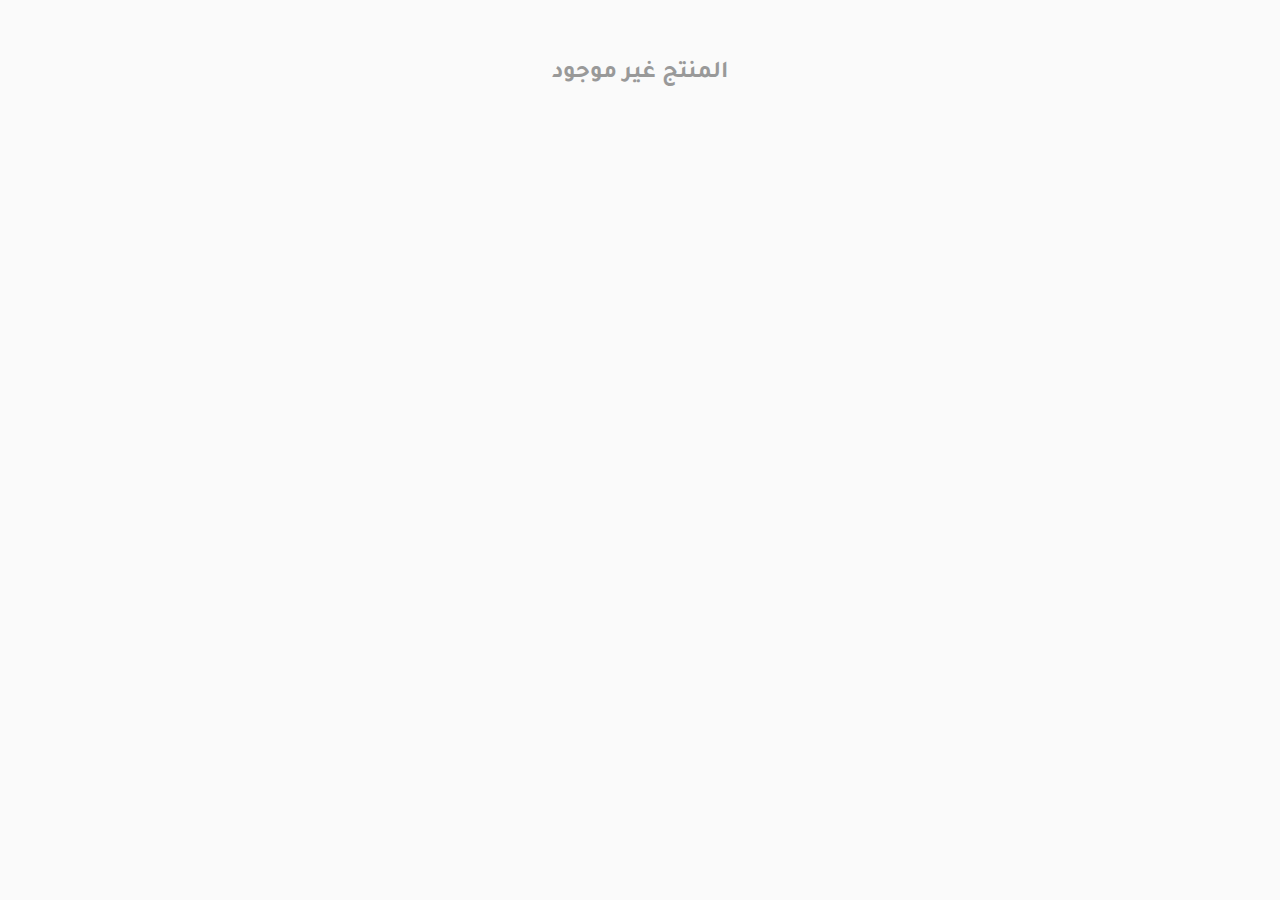
<file: details.html>
<!doctype html>
<html lang="ar" dir="rtl">
<head>
  <meta charset="utf-8">
  <meta name="viewport" content="width=device-width,initial-scale=1">
  <title>تفاصيل المنتج — موني</title>
  <meta name="description" content="تفاصيل منتج موني للتأجير">
  <link href="https://fonts.googleapis.com/css2?family=Tajawal:wght@400;700;900&display=swap" rel="stylesheet">
  <link rel="stylesheet" href="https://cdnjs.cloudflare.com/ajax/libs/font-awesome/6.4.0/css/all.min.css">
  <style>
    :root{
      --gold:#b8860b;
      --white:#ffffff;
      --black:#0b0b0b;
      --muted:#333;
      --card:#fff;
      --maxw:1400px;
    }
    *{box-sizing:border-box}
    body{margin:0;font-family:'Tajawal',sans-serif;background:#fafafa;color:var(--black);-webkit-font-smoothing:antialiased}
    a{color:inherit;text-decoration:none}

    /* HEADER */
    header.site-header{position:sticky;top:0;z-index:1000;background:var(--white);box-shadow:0 2px 12px rgba(0,0,0,0.08)}
    .header-inner{max-width:var(--maxw);margin:0 auto;padding:16px 24px;display:flex;justify-content:space-between;align-items:center}
    .brand{display:flex;align-items:center;gap:12px}
    .logo{width:50px;height:50px;border-radius:10px;overflow:hidden;border:2px solid rgba(184,134,11,0.15)}
    .logo img{width:100%;height:100%;object-fit:contain;display:block}
    .brand-text {display:flex;flex-direction:column}
    .site-title{color:var(--gold);font-weight:900;font-size:18px;margin:0}
    .site-sub{color:var(--muted);font-weight:700;font-size:11px;margin:0}
    .menu-toggle{display:none;border:none;background:#b8860b;color:#fff;font-size:20px;padding:8px 10px;border-radius:8px;cursor:pointer}
    .nav-links{display:flex;gap:16px;align-items:center}
    .nav-links a{color:var(--black);font-weight:700;text-decoration:none;transition:color .2s;font-size:14px}
    .nav-links a:hover{color:var(--gold)}
    .nav-links .btn-shop{background:var(--gold);color:#fff;padding:10px 20px;border-radius:8px;transition:all .2s}
    .nav-links .btn-shop:hover{background:#aa7a0a;transform:translateY(-2px)}
    @media (max-width:860px){
      .menu-toggle{display:block}
      .nav-links{display:none;flex-direction:column;width:100%;margin-top:8px;}
      .nav-links.open{display:flex}
      .nav-links a{width:100%;justify-content:center;}
    }

    /* HERO SLIDER */
    .hero-slider{position:relative;height:600px;background:linear-gradient(135deg, #fffaf6 0%, #fff 100%);overflow:hidden;display:flex;align-items:center;justify-content:center}
    .slide{position:absolute;inset:0;display:none;align-items:center;justify-content:center;opacity:0;transition:opacity .8s;padding:60px 24px;text-align:center;background-size:cover;background-position:center}
    .slide.active{display:flex;opacity:1}
    .slide-content{max-width:600px;z-index:2;position:relative}
    .slide-tag{display:inline-block;background:var(--gold);color:#fff;padding:8px 16px;border-radius:20px;font-weight:900;font-size:12px;margin-bottom:16px}
    .slide h1{font-size:48px;margin:0 0 16px;color:var(--gold);font-weight:900;line-height:1.2}
    .slide p{font-size:18px;margin:0 0 24px;color:var(--black);font-weight:700;line-height:1.6}
    .slide-buttons{display:flex;gap:12px;justify-content:center;flex-wrap:wrap}
    .btn{padding:14px 32px;border:0;border-radius:10px;cursor:pointer;font-weight:900;transition:all .3s;font-size:14px;font-family:inherit}
    .btn-primary{background:var(--gold);color:#fff;box-shadow:0 6px 20px rgba(184,134,11,0.3)}
    .btn-primary:hover{background:#aa7a0a;transform:translateY(-3px);box-shadow:0 9px 30px rgba(184,134,11,0.4)}
    .btn-secondary{background:transparent;color:var(--gold);border:2px solid var(--gold)}
    .btn-secondary:hover{background:var(--gold);color:#fff}
    .slider-dots{position:absolute;bottom:30px;left:50%;transform:translateX(-50%);display:flex;gap:10px;z-index:3}
    .dot{width:12px;height:12px;border-radius:50%;background:rgba(184,134,11,0.3);cursor:pointer;transition:all .3s;border:2px solid transparent}
    .dot.active{background:var(--gold);width:30px;border-radius:6px}

    /* FEATURES */
    .features{max-width:var(--maxw);margin:60px auto;padding:0 24px;display:grid;grid-template-columns:repeat(auto-fit,minmax(250px,1fr));gap:24px}
    .feature-card{padding:24px;border-radius:16px;background:var(--white);box-shadow:0 4px 15px rgba(0,0,0,0.08);text-align:center;transition:all .3s}
    .feature-card:hover{transform:translateY(-8px);box-shadow:0 12px 30px rgba(0,0,0,0.12)}
    .feature-icon{font-size:48px;margin-bottom:12px;display:block}
    .feature-card h3{color:var(--gold);font-weight:900;margin:12px 0;font-size:18px}
    .feature-card p{color:var(--muted);font-weight:700;font-size:13px;line-height:1.6;margin:0}

    /* CATEGORIES */
    .categories{max-width:var(--maxw);margin:80px auto;padding:0 24px}
    .section-title{text-align:center;font-size:36px;font-weight:900;color:var(--gold);margin:0 0 48px}
    .categories-grid{display:grid;grid-template-columns:repeat(auto-fit,minmax(300px,1fr));gap:24px}
    .category-card{position:relative;height:320px;border-radius:16px;overflow:hidden;cursor:pointer;transition:all .4s;box-shadow:0 8px 25px rgba(0,0,0,0.1)}
    .category-card img{width:100%;height:100%;object-fit:contain;transition:transform .4s}
    .category-card:hover img{transform:scale(1.1)}
    .category-overlay{position:absolute;inset:0;background:linear-gradient(135deg,rgba(0,0,0,0.4),rgba(184,134,11,0.4));display:flex;align-items:center;justify-content:center;transition:all .3s}
    .category-card:hover .category-overlay{background:linear-gradient(135deg,rgba(0,0,0,0.6),rgba(184,134,11,0.6))}
    .category-title{color:#fff;font-size:28px;font-weight:900;text-align:center;text-shadow:0 2px 8px rgba(0,0,0,0.3)}

    /* SPECIALS */
    .specials{background:linear-gradient(135deg, var(--black) 0%, #1a1a1a 100%);color:#fff;padding:60px 24px;margin:80px 0}
    .specials-content{max-width:var(--maxw);margin:0 auto}
    .specials-header{text-align:center;margin-bottom:48px}
    .specials-header h2{color:var(--gold);font-size:36px;font-weight:900;margin:0 0 12px}
    .specials-header p{font-size:16px;font-weight:700;color:#ccc;margin:0}
    .specials-grid{display:grid;grid-template-columns:repeat(auto-fit,minmax(280px,1fr));gap:24px}
    .special-item{background:rgba(255,255,255,0.05);backdrop-filter:blur(10px);padding:24px;border-radius:16px;border:1px solid rgba(184,134,11,0.2);transition:all .3s;text-align:center}
    .special-item:hover{background:rgba(184,134,11,0.1);border-color:var(--gold);transform:translateY(-4px)}
    .special-icon{font-size:40px;margin-bottom:12px}
    .special-item h3{margin:0 0 8px;font-weight:900;color:var(--gold)
;font-size:18px}
    .special-item p{margin:0;font-size:13px;color:#ccc;font-weight:700;line-height:1.6}
    .special-tag{display:inline-block;background:var(--gold);color:#000;padding:6px 12px;border-radius:20px;font-weight:900;font-size:11px;margin-top:12px}

    /* TESTIMONIALS */
    .testimonials{max-width:var(--maxw);margin:80px auto;padding:0 24px}
    .testimonials-grid{display:grid;grid-template-columns:repeat(auto-fit,minmax(300px,1fr));gap:24px}
    .testimonial{background:var(--white);padding:28px;border-radius:16px;box-shadow:0 4px 15px rgba(0,0,0,0.08);border-top:4px solid var(--gold);transition:all .3s}
    .testimonial:hover{transform:translateY(-4px);box-shadow:0 8px 25px rgba(0,0,0,0.12)}
    .testimonial-rating{color:#ffc107;font-size:14px;margin-bottom:12px;letter-spacing:2px}
    .testimonial-text{color:var(--muted);font-weight:700;font-size:14px;line-height:1.6;margin-bottom:16px;font-style:italic}
    .testimonial-author{display:flex;align-items:center;gap:12px}
    .testimonial-avatar{width:44px;height:44px;border-radius:50%;background:var(--gold);color:#fff;display:grid;place-items:center;font-weight:900;font-size:18px}
    .testimonial-name{font-weight:900;color:var(--black);font-size:14px}
    .testimonial-title{color:var(--muted);font-size:12px;font-weight:700}

    /* PRODUCT DETAILS */
    .product-details{max-width:var(--maxw);margin:40px auto;padding:0 24px}
    .product-grid{display:grid;grid-template-columns:1fr 1fr;gap:40px}
    .product-gallery .main-image{width:100%;height:400px;max-height:450px;border-radius:16px;overflow:hidden;margin-bottom:16px;background:#f5f5f5;border:2px solid rgba(184,134,11,0.1)}
    .product-gallery .main-image img{width:100%;height:100%;object-fit:contain;display:block}
    .product-gallery .thumbnails{display:grid;grid-template-columns:repeat(3,1fr);gap:12px}
    .product-gallery .thumbnails img{width:100%;height:120px;border-radius:8px;cursor:pointer;border:2px solid transparent;transition:all .2s}
    .product-gallery .thumbnails img.active{border-color:var(--gold)}
    .product-info .category-label{display:inline-block;background:var(--gold);color:#fff;padding:6px 12px;border-radius:20px;font-weight:900;font-size:11px;margin-bottom:16px}
    .product-info h1{font-size:32px;font-weight:900;color:var(--gold);margin:0 0 8px}
    .product-info .product-type{color:var(--muted);font-weight:700;margin:0;font-size:14px}
    .product-info .features{background:#f9f9f9;padding:20px;border-radius:12px;margin-bottom:24px}
    .product-info .features h3{color:var(--gold);font-weight:900;margin:0 0 16px;font-size:16px}
    .product-info .features ul{margin:0;padding-right:20px;list-style:none}
    .product-info .features li{padding:8px 0;color:var(--muted);font-weight:700;font-size:13px}
    .product-info .features li i{color:var(--gold);margin-left:8px}
    .product-info .description{margin-bottom:24px}
    .product-info .description h3{color:var(--gold);font-weight:900;margin:0 0 12px;font-size:16px}
    .product-info .description p{color:var(--muted);font-weight:700;font-size:14px;line-height:1.6;margin:0}
    .product-info .contact-panel{background:linear-gradient(135deg,rgba(184,134,11,0.1),rgba(184,134,11,0.05));padding:20px;border-radius:12px;border:2px solid var(--gold);margin-bottom:20px}
    .product-info .contact-panel h4{color:var(--gold);font-weight:900;margin:0 0 16px;font-size:14px}
    .product-info .contact-panel .contact-links{display:flex;flex-direction:column;gap:10px}
    .product-info .contact-panel a{display:flex;align-items:center;gap:12px;padding:10px;background:#fff;border-radius:8px;color:var(--black);font-weight:900;transition:all .2s;text-decoration:none}
    .product-info .rent-btn{width:100%;padding:16px;background:var(--gold);color:#fff;border:0;border-radius:10px;font-weight:900;font-size:16px;cursor:pointer;transition:all .3s;font-family:inherit}
    .product-info .rent-btn:hover{background:#aa7a0a;transform:translateY(-2px)}

    /* CTA */
    .cta-section{background:linear-gradient(135deg, var(--gold) 0%, #aa7a0a 100%);padding:60px 24px;text-align:center}
    .cta-content{max-width:600px;margin:0 auto;color:#fff}
    .cta-content h2{font-size:36px;font-weight:900;margin:0 0 16px}
    .cta-content p{font-size:16px;font-weight:700;margin:0 0 24px;opacity:.95}
    .cta-buttons{display:flex;gap:12px;justify-content:center;flex-wrap:wrap}
    .btn-white{background:#fff;color:var(--gold);padding:14px 32px;border-radius:10px;border:0;cursor:pointer;font-weight:900;transition:all .3s;font-family:inherit;font-size:14px}
    .btn-white:hover{transform:translateY(-3px);box-shadow:0 8px 25px rgba(0,0,0,0.15)}

    /* FOOTER */
    footer.site-footer{background:linear-gradient(135deg, var(--black) 0%, #1a1a1a 100%);color:#f0f0f0;padding:60px 24px 30px}
    .footer-content{max-width:var(--maxw);margin:0 auto}
    .footer-grid{display:grid;grid-template-columns:repeat(auto-fit,minmax(250px,1fr));gap:40px;margin-bottom:40px}
    .footer-col h4{color:var(--gold);font-weight:900;font-size:16px;margin:0 0 16px}
    .footer-col ul{list-style:none;margin:0;padding:0}
    .footer-col li{margin-bottom:10px;font-weight:700;font-size:13px}
    .footer-col a{color:#ccc;text-decoration:none;transition:color .2s}
    .footer-col a:hover{color:var(--gold)}
    .footer-divider{height:1px;background:rgba(184,134,11,0.2);margin:32px 0}
    .footer-bottom{display:flex;justify-content:space-between;align-items:center;flex-wrap:wrap;gap:16px;font-size:12px;color:#999;font-weight:700}
    .footer-links{display:flex;gap:20px;flex-wrap:wrap}
    .footer-links a{color:#999;transition:color .2s}
    .footer-links a:hover{color:var(--gold)}

    /* RESPONSIVE */
    @media(max-width:768px){
      .hero-slider{height:400px}
      .slide h1{font-size:32px}
      .slide p{font-size:16px}
      .feature-card{padding:16px}
      .categories-grid{grid-template-columns:1fr}
      .specials-grid{grid-template-columns:1fr}
      .testimonials-grid{grid-template-columns:1fr}
      .footer-grid{grid-template-columns:1fr;gap:30px}
      .footer-bottom{flex-direction:column;text-align:center}
      footer.site-footer{padding:40px 24px 20px}
      .section-title{font-size:28px;margin-bottom:32px}
      .cta-content h2{font-size:28px}

      /* Product Details Mobile */
      .product-details{padding:0 16px;margin:20px auto}
      .product-grid{grid-template-columns:1fr;gap:24px}
      .product-gallery .main-image{height:300px}
      .product-gallery .thumbnails{grid-template-columns:repeat(3,1fr);gap:8px}
      .product-gallery .thumbnails img{height:80px}
      .product-info h1{font-size:24px}
      .product-info .features{padding:16px}
      .product-info .contact-panel{padding:16px}
      .product-info .rent-btn{padding:14px;font-size:14px}
    }
  </style>
</head>
<body>

  <!-- HEADER -->
  <header class="site-header">
    <div class="header-inner">
      <div class="brand">
        <div class="logo"><img src="img/img%20logo/logo2.ico" alt="شعار موني"></div>
        <div class="brand-text">
          <div class="site-title"> موني </div>
          <div class="site-sub">سجافات • كوشات • فساتين</div>
        </div>
      </div>
      <button class="menu-toggle" id="menuToggle" aria-label="فتح القائمة"><i class="fas fa-bars"></i></button>
      <div class="nav-links" id="mainNav">
        <a href="index.html"><i class="fas fa-home"></i> الرئيسية</a>
        <a href="service.html"><i class="fas fa-layer-group"></i> المعرض</a>
        <a href="search-code.html"><i class="fas fa-search"></i> بحث بالرمز</a>
        <a href="service.html" class="btn-shop"><i class="fas fa-calendar-check"></i> اجر الآن</a>
      </div>
    </div>
  </header>

  <!-- PRODUCT DETAILS --><section class="product-details">
    <!-- Breadcrumb -->
    <div style="margin-bottom:24px;font-size:13px;font-weight:700">
      <a href="index.html" style="color:var(--gold)">الرئيسية</a> / <a href="service.html" style="color:var(--gold)">المعرض</a> / <span id="breadcrumbName">المنتج</span>
    </div>

    <div class="product-grid">
      <!-- Product Gallery -->
      <div class="product-gallery">
        <div class="main-image" id="mainImage">
          <img id="galleryImage" src="" alt="صورة المنتج">
        </div>
        <div class="thumbnails" id="thumbnails"></div>
      </div>

      <!-- Product Info -->
      <div class="product-info">
        <div style="margin-bottom:24px">
          <span class="category-label" id="categoryLabel"></span>
          <h1 id="productName" style="font-size:32px;font-weight:900;color:var(--gold);margin:0 0 8px">اسم المنتج</h1>
          <p class="product-type" id="productType">نوع المنتج</p>
        </div>

        <!-- Features -->
        <div class="features">
          <h3 style="color:var(--gold);font-weight:900;margin:0 0 16px;font-size:16px">المميزات</h3>
          <ul id="featuresList" style="margin:0;padding-right:20px;list-style:none">
            <li><i class="fas fa-check"></i></li>
          </ul>
        </div>

        <!-- Description -->
        <div class="description">
          <h3 style="color:var(--gold);font-weight:900;margin:0 0 12px;font-size:16px">الوصف</h3>
          <p id="productDesc" style="color:var(--muted);font-weight:700;font-size:14px;line-height:1.6;margin:0">
            الوصف سيتم تحديثه من البيانات
          </p>
        </div>

        <!-- Contact Panel -->
        <div class="contact-panel">
          <h4 style="color:var(--gold);font-weight:900;margin:0 0 16px;font-size:14px"><i class="fas fa-headset"></i> متصل بنا</h4>
          <div class="contact-links">
            <a href="tel:+967770075591">
              <i class="fas fa-phone"></i> اتصل بنا
            </a>
            <a id="whatsappBtn" href="#">
              <i class="fab fa-whatsapp"></i> رسالة عبر واتس
            </a>
            <a href="https://www.facebook.com/Sejafomhsam" target="_blank">
              <i class="fab fa-facebook"></i> فيسبوك
            </a>
          </div>
        </div>

        <!-- Rent Button -->
        <button class="rent-btn" id="rentBtn" onclick="rentNow()">
          <i class="fas fa-calendar-check"></i> اجر الآن
        </button>
      </div>
    </div>
  </section>

  <!-- FOOTER -->
 <footer class="site-footer">
    <div class="footer-content">
      <div class="footer-grid">
        <div class="footer-col">
          <h4><i class="fas fa-info-circle"></i> عن موني</h4>
          <p class="footer-about">موني هي علامة متخصصة في تأجير السجافات والكوشات والفساتين الفاخرة لأهم مناسباتك.</p>
          <div class="footer-social">
            <a href="https://www.facebook.com/Sejafomhsam" class="social-btn" title="فيسبوك" target="_blank"><i class="fab fa-facebook"></i></a>
            <a href="https://www.instagram.com/sejaf_mony?utm_source=ig_web_button_share_sheet&igsh=ZDNlZDc0MzIxNw==" class="social-btn" title="انستغرام" target="_blank"><i class="fab fa-instagram"></i></a>
            <a href="https://wa.me/+967770075591" class="social-btn" title="واتساب" target="_blank"><i class="fab fa-whatsapp"></i></a>
          </div>
        </div>

        <div class="footer-col">
          <h4><i class="fas fa-box"></i> المنتجات</h4>
          <ul>
            <li><a href="index.html?category=سجاف"><i class="fas fa-spa"></i> السجافات</a></li>
            <li><a href="index.html?category=كوشة"><i class="fas fa-gopuram"></i> الكوشات</a></li>
            <li><a href="index.html?category=فساتين"><i class="fas fa-ring"></i> الفساتين</a></li>
            <li><a href="service.html"><i class="fas fa-star"></i> معرض مشاهير</a></li>
          </ul>
        </div>

        <div class="footer-col">
          <h4><i class="fas fa-concierge-bell"></i> خدماتنا</h4>
          <ul>
            <li><a href="#"><i class="fas fa-truck"></i> توصيل سريع</a></li>
            <li><a href="#"><i class="fas fa-headset"></i> دعم 24/7</a></li>
          </ul>
        </div>

        <div class="footer-col">
          <h4><i class="fas fa-phone"></i> تواصل معنا</h4>
          <ul>
            <li><i class="fas fa-mobile-alt"></i> <a href="tel:+967770075591">+967770075591</a></li>
            <li><i class="fab fa-whatsapp"></i> <a href="https://wa.me/+967770075591">رسالة عبر WhatsApp</a></li>
            <li><i class="fas fa-map-marker-alt"></i> صنعاء - بيت معياد - امام الذوق الايطالي للاحذيه </li>
          </ul>
        </div>
      </div>

      <div class="footer-divider"></div>

      <div class="footer-bottom">
        <div>&copy; 2026 <strong>💎 موني</strong>. جميع الحقوق محفوظة.</div>
        <div class="footer-links">
          <a href="#">سياسة الخصوصية</a>
          <a href="#">شروط الاستخدام</a>
          <a href="#">سياسة الإرجاع</a>
        </div>
      </div>
    </div>
  </footer>
  <script>
    const menuToggle = document.getElementById('menuToggle');
    const mainNav = document.getElementById('mainNav');
    if (menuToggle && mainNav) {
      menuToggle.addEventListener('click', () => mainNav.classList.toggle('open'));
      document.addEventListener('click', e => {
        if (!mainNav.contains(e.target) && !menuToggle.contains(e.target)) {
          mainNav.classList.remove('open');
        }
      });
    }

    let currentProduct = null;

    // Get product ID from URL
    function getProductId() {
      const params = new URLSearchParams(location.search);
      return params.get('id');
    }

    // Load product from JSON
    async function loadProduct() {
      const productId = getProductId();
      if (!productId) {
        document.body.innerHTML = '<div style="padding:40px;text-align:center;color:#999"><h2>المنتج غير موجود</h2></div>';
        return;
      }

      try {
        const response = await fetch('data/sajafat.json');
        const products = await response.json();
        currentProduct = products.find(p => p.id == productId);

        if (!currentProduct) {
          document.body.innerHTML = '<div style="padding:40px;text-align:center;color:#999"><h2>المنتج غير موجود</h2></div>';
          return;
        }

        displayProduct();
      } catch (error) {
        console.error('خطأ في تحميل البيانات:', error);
        alert('حدث خطأ في تحميل البيانات');
      }
    }

    // Display product
    function displayProduct() {
      // Breadcrumb
      document.getElementById('breadcrumbName').textContent = currentProduct.name;

      // Main info
      document.getElementById('productName').textContent = currentProduct.name;
      document.getElementById('categoryLabel').textContent = currentProduct.category;
      document.getElementById('productType').textContent = `${currentProduct.type} - الرمز: #${currentProduct.id}`;
      document.getElementById('productDesc').textContent = currentProduct.description || 'منتج فاخر متميز';

      // Main image
      const mainImage = document.getElementById('galleryImage');
      mainImage.src = currentProduct.image;

      // Thumbnails gallery
      const thumbContainer = document.getElementById('thumbnails');
      thumbContainer.innerHTML = '';
      
      const gallery = currentProduct.gallery || [currentProduct.image];
      gallery.forEach((img, idx) => {
        const thumb = document.createElement('img');
        thumb.src = img;
        thumb.className = idx === 0 ? 'active' : '';
        thumb.onclick = () => {
          mainImage.src = img;
          document.querySelectorAll('#thumbnails img').forEach(t => t.classList.remove('active'));
          thumb.classList.add('active');
        };
        thumbContainer.appendChild(thumb);
      });

      // Features
      const featuresList = document.getElementById('featuresList');
      featuresList.innerHTML = '';
      const features = currentProduct.features || ['منتج فاخر', 'جودة عالية', 'تأجير ميسّر'];
      features.forEach(feature => {
        const li = document.createElement('li');
        li.style.cssText = 'padding:8px 0;color:var(--muted);font-weight:700;font-size:13px';
        li.innerHTML = `<i class="fas fa-check" style="color:var(--gold);margin-left:8px"></i>${feature}`;
        featuresList.appendChild(li);
      });

      // WhatsApp button
      const whatsappBtn = document.getElementById('whatsappBtn');
      const msg = `السلام عليكم، أريد استئجار: ${currentProduct.name} (الرمز: #${currentProduct.id})`;
      whatsappBtn.href = `https://wa.me/+967770075591?text=${encodeURIComponent(msg)}`;
    }

    // Rent button
    window.rentNow = function() {
      if (currentProduct) {
        const msg = `أريد استئجار: ${currentProduct.name} (الرمز: #${currentProduct.id})`;
        window.location.href = `https://wa.me/+967770075591?text=${encodeURIComponent(msg)}`;
      }
    };

    // Load on page ready
    loadProduct();
  </script>
</body>
</html>
</file>
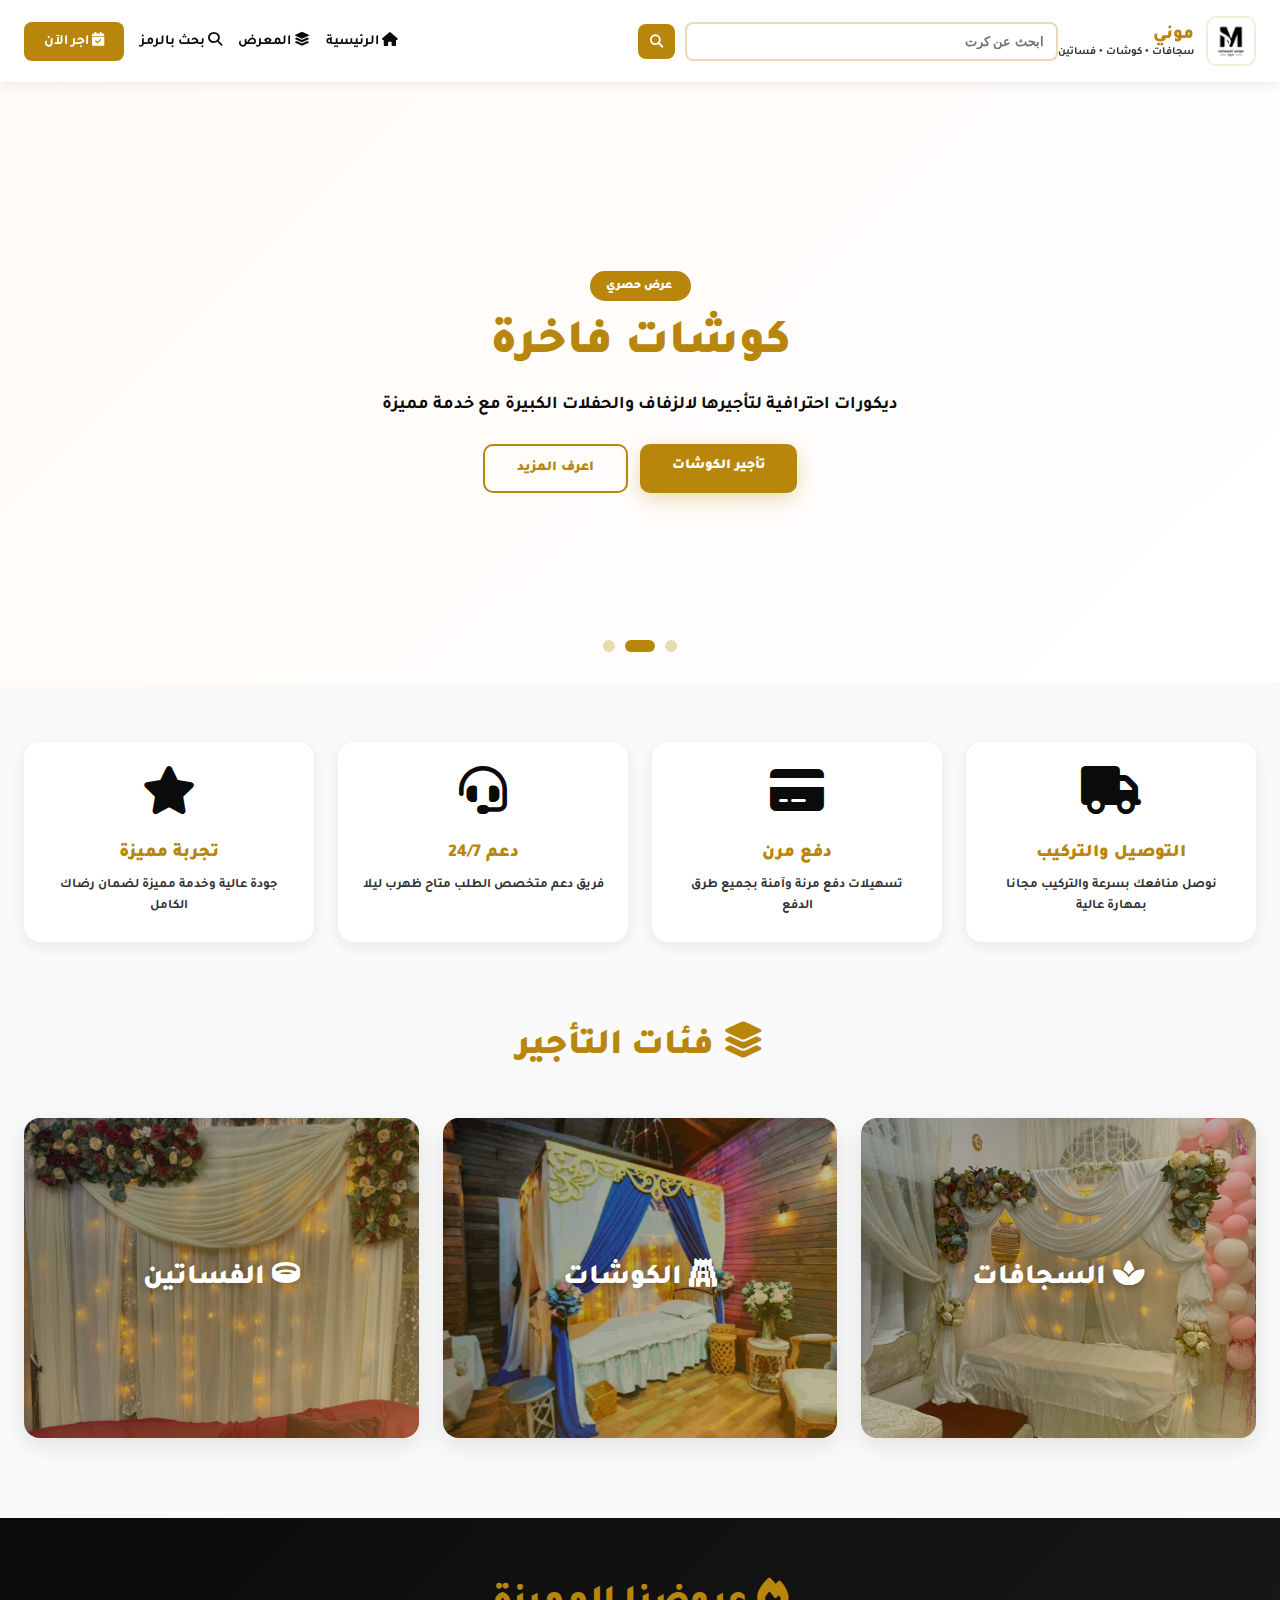
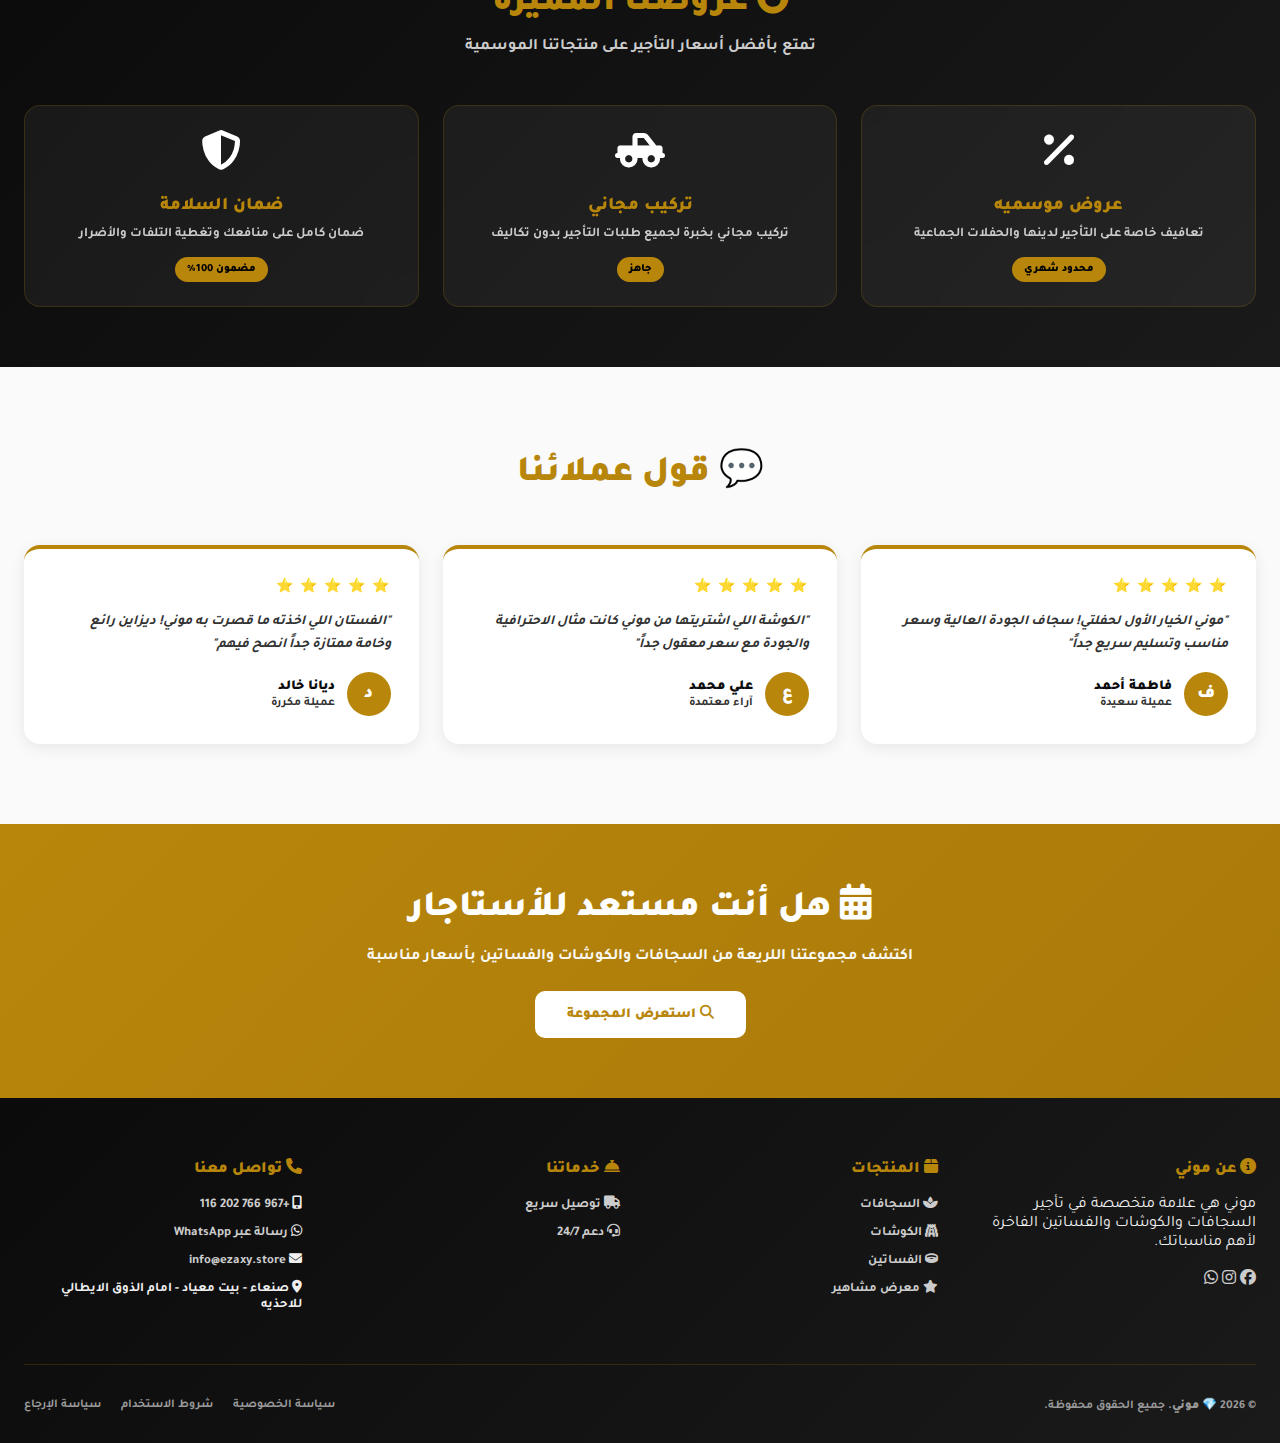
<file: home.html>
<!doctype html>
<html lang="ar" dir="rtl">
<head>
  <meta charset="utf-8">
  <meta name="viewport" content="width=device-width,initial-scale=1">
  <title>موني — تأجير السجافات والكوشات والفساتين رمالون</title>
  <meta name="description" content="موني متخصصة في تأجير السجافات والكوشات والفساتين الفاخرة لمناسباتك">
  <link href="https://fonts.googleapis.com/css2?family=Tajawal:wght@400;700;900&display=swap" rel="stylesheet">
  <link rel="stylesheet" href="https://cdnjs.cloudflare.com/ajax/libs/font-awesome/6.4.0/css/all.min.css">
  <style>
    :root{
      --gold:#b8860b;
      --white:#ffffff;
      --black:#0b0b0b;
      --muted:#333;
      --card:#fff;
      --maxw:1400px;
    }
    *{box-sizing:border-box}
    body{margin:0;font-family:'Tajawal',sans-serif;background:#fafafa;color:var(--black);-webkit-font-smoothing:antialiased}
    a{color:inherit;text-decoration:none}

    /* HEADER */
    header.site-header{position:sticky;top:0;z-index:1000;background:var(--white);box-shadow:0 2px 12px rgba(0,0,0,0.08)}
    .header-inner{max-width:var(--maxw);margin:0 auto;padding:16px 24px;display:flex;justify-content:space-between;align-items:center}
    .brand{display:flex;align-items:center;gap:12px}
    .logo{width:50px;height:50px;border-radius:10px;overflow:hidden;border:2px solid rgba(184,134,11,0.15)}
    .logo img{width:100%;height:100%;object-fit:contain;display:block}
    .brand-text {display:flex;flex-direction:column}
    .site-title{color:var(--gold);font-weight:900;font-size:18px;margin:0}
    .site-sub{color:var(--muted);font-weight:700;font-size:11px;margin:0}
    .menu-toggle{display:none;border:none;background:#b8860b;color:#fff;font-size:20px;padding:8px 10px;border-radius:8px;cursor:pointer}
    .nav-links{display:flex;gap:16px;align-items:center}
    .nav-links a{color:var(--black);font-weight:700;text-decoration:none;transition:color .2s;font-size:14px}
    .nav-links a:hover{color:var(--gold)}
    .nav-links .btn-shop{background:var(--gold);color:#fff;padding:10px 20px;border-radius:8px;transition:all .2s}
    .nav-links .btn-shop:hover{background:#aa7a0a;transform:translateY(-2px)}
    @media (max-width:860px){
      .menu-toggle{display:block}
      .nav-links{display:none;flex-direction:column;width:100%;margin-top:8px;}
      .nav-links.open{display:flex}
      .nav-links a{width:100%;justify-content:center;}
    }

    /* HERO SLIDER */
    .hero-slider{position:relative;height:600px;background:linear-gradient(135deg, #fffaf6 0%, #fff 100%);overflow:hidden;display:flex;align-items:center;justify-content:center}
    .slide{position:absolute;inset:0;display:none;align-items:center;justify-content:center;opacity:0;transition:opacity .8s;padding:60px 24px;text-align:center;background-size:cover;background-position:center}
    .slide.active{display:flex;opacity:1}
    .slide-content{max-width:600px;z-index:2;position:relative}
    .slide-tag{display:inline-block;background:var(--gold);color:#fff;padding:8px 16px;border-radius:20px;font-weight:900;font-size:12px;margin-bottom:16px}
    .slide h1{font-size:48px;margin:0 0 16px;color:var(--gold);font-weight:900;line-height:1.2}
    .slide p{font-size:18px;margin:0 0 24px;color:var(--black);font-weight:700;line-height:1.6}
    .slide-buttons{display:flex;gap:12px;justify-content:center;flex-wrap:wrap}
    .btn{padding:14px 32px;border:0;border-radius:10px;cursor:pointer;font-weight:900;transition:all .3s;font-size:14px;font-family:inherit}
    .btn-primary{background:var(--gold);color:#fff;box-shadow:0 6px 20px rgba(184,134,11,0.3)}
    .btn-primary:hover{background:#aa7a0a;transform:translateY(-3px);box-shadow:0 9px 30px rgba(184,134,11,0.4)}
    .btn-secondary{background:transparent;color:var(--gold);border:2px solid var(--gold)}
    .btn-secondary:hover{background:var(--gold);color:#fff}
    .slider-dots{position:absolute;bottom:30px;left:50%;transform:translateX(-50%);display:flex;gap:10px;z-index:3}
    .dot{width:12px;height:12px;border-radius:50%;background:rgba(184,134,11,0.3);cursor:pointer;transition:all .3s;border:2px solid transparent}
    .dot.active{background:var(--gold);width:30px;border-radius:6px}

    /* FEATURES */
    .features{max-width:var(--maxw);margin:60px auto;padding:0 24px;display:grid;grid-template-columns:repeat(auto-fit,minmax(250px,1fr));gap:24px}
    .feature-card{padding:24px;border-radius:16px;background:var(--white);box-shadow:0 4px 15px rgba(0,0,0,0.08);text-align:center;transition:all .3s}
    .feature-card:hover{transform:translateY(-8px);box-shadow:0 12px 30px rgba(0,0,0,0.12)}
    .feature-icon{font-size:48px;margin-bottom:12px;display:block}
    .feature-card h3{color:var(--gold);font-weight:900;margin:12px 0;font-size:18px}
    .feature-card p{color:var(--muted);font-weight:700;font-size:13px;line-height:1.6;margin:0}

    /* CATEGORIES */
    .categories{max-width:var(--maxw);margin:80px auto;padding:0 24px}
    .section-title{text-align:center;font-size:36px;font-weight:900;color:var(--gold);margin:0 0 48px}
    .categories-grid{display:grid;grid-template-columns:repeat(auto-fit,minmax(300px,1fr));gap:24px}
    .category-card{position:relative;height:320px;border-radius:16px;overflow:hidden;cursor:pointer;transition:all .4s;box-shadow:0 8px 25px rgba(0,0,0,0.1)}
    .category-card img{width:100%;height:100%;object-fit:cover;transition:transform .4s}
    .category-card:hover img{transform:scale(1.1)}
    .category-overlay{position:absolute;inset:0;background:linear-gradient(135deg,rgba(0,0,0,0.4),rgba(184,134,11,0.4));display:flex;align-items:center;justify-content:center;transition:all .3s}
    .category-card:hover .category-overlay{background:linear-gradient(135deg,rgba(0,0,0,0.6),rgba(184,134,11,0.6))}
    .category-title{color:#fff;font-size:28px;font-weight:900;text-align:center;text-shadow:0 2px 8px rgba(0,0,0,0.3)}

    /* SPECIALS */
    .specials{background:linear-gradient(135deg, var(--black) 0%, #1a1a1a 100%);color:#fff;padding:60px 24px;margin:80px 0}
    .specials-content{max-width:var(--maxw);margin:0 auto}
    .specials-header{text-align:center;margin-bottom:48px}
    .specials-header h2{color:var(--gold);font-size:36px;font-weight:900;margin:0 0 12px}
    .specials-header p{font-size:16px;font-weight:700;color:#ccc;margin:0}
    .specials-grid{display:grid;grid-template-columns:repeat(auto-fit,minmax(280px,1fr));gap:24px}
    .special-item{background:rgba(255,255,255,0.05);backdrop-filter:blur(10px);padding:24px;border-radius:16px;border:1px solid rgba(184,134,11,0.2);transition:all .3s;text-align:center}
    .special-item:hover{background:rgba(184,134,11,0.1);border-color:var(--gold);transform:translateY(-4px)}
    .special-icon{font-size:40px;margin-bottom:12px}
    .special-item h3{margin:0 0 8px;font-weight:900;color:var(--gold)
;font-size:18px}
    .special-item p{margin:0;font-size:13px;color:#ccc;font-weight:700;line-height:1.6}
    .special-tag{display:inline-block;background:var(--gold);color:#000;padding:6px 12px;border-radius:20px;font-weight:900;font-size:11px;margin-top:12px}

    /* TESTIMONIALS */
    .testimonials{max-width:var(--maxw);margin:80px auto;padding:0 24px}
    .testimonials-grid{display:grid;grid-template-columns:repeat(auto-fit,minmax(300px,1fr));gap:24px}
    .testimonial{background:var(--white);padding:28px;border-radius:16px;box-shadow:0 4px 15px rgba(0,0,0,0.08);border-top:4px solid var(--gold);transition:all .3s}
    .testimonial:hover{transform:translateY(-4px);box-shadow:0 8px 25px rgba(0,0,0,0.12)}
    .testimonial-rating{color:#ffc107;font-size:14px;margin-bottom:12px;letter-spacing:2px}
    .testimonial-text{color:var(--muted);font-weight:700;font-size:14px;line-height:1.6;margin-bottom:16px;font-style:italic}
    .testimonial-author{display:flex;align-items:center;gap:12px}
    .testimonial-avatar{width:44px;height:44px;border-radius:50%;background:var(--gold);color:#fff;display:grid;place-items:center;font-weight:900;font-size:18px}
    .testimonial-name{font-weight:900;color:var(--black);font-size:14px}
    .testimonial-title{color:var(--muted);font-size:12px;font-weight:700}

    /* CTA */
    .cta-section{background:linear-gradient(135deg, var(--gold) 0%, #aa7a0a 100%);padding:60px 24px;text-align:center}
    .cta-content{max-width:600px;margin:0 auto;color:#fff}
    .cta-content h2{font-size:36px;font-weight:900;margin:0 0 16px}
    .cta-content p{font-size:16px;font-weight:700;margin:0 0 24px;opacity:.95}
    .cta-buttons{display:flex;gap:12px;justify-content:center;flex-wrap:wrap}
    .btn-white{background:#fff;color:var(--gold);padding:14px 32px;border-radius:10px;border:0;cursor:pointer;font-weight:900;transition:all .3s;font-family:inherit;font-size:14px}
    .btn-white:hover{transform:translateY(-3px);box-shadow:0 8px 25px rgba(0,0,0,0.15)}

    /* FOOTER */
    footer.site-footer{background:linear-gradient(135deg, var(--black) 0%, #1a1a1a 100%);color:#f0f0f0;padding:60px 24px 30px}
    .footer-content{max-width:var(--maxw);margin:0 auto}
    .footer-grid{display:grid;grid-template-columns:repeat(auto-fit,minmax(250px,1fr));gap:40px;margin-bottom:40px}
    .footer-col h4{color:var(--gold);font-weight:900;font-size:16px;margin:0 0 16px}
    .footer-col ul{list-style:none;margin:0;padding:0}
    .footer-col li{margin-bottom:10px;font-weight:700;font-size:13px}
    .footer-col a{color:#ccc;text-decoration:none;transition:color .2s}
    .footer-col a:hover{color:var(--gold)}
    .footer-divider{height:1px;background:rgba(184,134,11,0.2);margin:32px 0}
    .footer-bottom{display:flex;justify-content:space-between;align-items:center;flex-wrap:wrap;gap:16px;font-size:12px;color:#999;font-weight:700}
    .footer-links{display:flex;gap:20px;flex-wrap:wrap}
    .footer-links a{color:#999;transition:color .2s}
    .footer-links a:hover{color:var(--gold)}

    /* RESPONSIVE */
    @media(max-width:768px){
      .hero-slider{height:400px}
      .slide h1{font-size:32px}
      .slide p{font-size:16px}
      .feature-card{padding:16px}
      .categories-grid{grid-template-columns:1fr}
      .specials-grid{grid-template-columns:1fr}
      .testimonials-grid{grid-template-columns:1fr}
      .footer-grid{grid-template-columns:1fr;gap:30px}
      .footer-bottom{flex-direction:column;text-align:center}
      footer.site-footer{padding:40px 24px 20px}
      .section-title{font-size:28px;margin-bottom:32px}
      .cta-content h2{font-size:28px}
    }
  </style>
</head>
<body>

  <!-- HEADER -->
  <header class="site-header">
    <div class="header-inner">
      <div class="brand">
        <div class="logo"><img src="img/img%20logo/logo2.ico" alt="شعار موني"></div>
        <div class="brand-text">
          <div class="site-title"> موني </div>
          <div class="site-sub">سجافات • كوشات • فساتين</div>
        </div>
      </div>
      <button class="menu-toggle" id="menuToggleHome" aria-label="فتح القائمة"><i class="fas fa-bars"></i></button>
      <div style="display:flex;align-items:center;gap:10px;max-width:420px;width:100%;margin-left:auto;">
        <input id="homeSearchInput" type="search" placeholder="ابحث عن كرت" style="width:100%;padding:10px 12px;border:2px solid rgba(184,134,11,0.3);border-radius:8px;outline:none;font-weight:700;">
        <button id="searchBtnHome" style="border:0;background:var(--gold);color:#fff;padding:10px 12px;border-radius:8px;font-weight:900;cursor:pointer;"><i class="fas fa-search"></i></button>
      </div>
      <div class="nav-links" id="mainNavHome">
        <a href="home.html"><i class="fas fa-home"></i> الرئيسية</a>
        <a href="index.html?category=all"><i class="fas fa-layer-group"></i> المعرض</a>
        <a href="search-code.html"><i class="fas fa-search"></i> بحث بالرمز</a>
        <a href="index.html?category=all" class="btn-shop"><i class="fas fa-calendar-check"></i> اجر الآن</a>
      </div>
    </div>
  </header>

  <!-- HERO SLIDER -->
  <section class="hero-slider">
    <div class="slide active">
      <div class="slide-content">
        <span class="slide-tag"><i class="fas fa-star"></i> عرض خاص</span>
        <h1>سجافات مميزة</h1>
        <p>سجافات خمس نجوم لتأجيرها لأهم مناسباتك بأسعار مناسبة وحدمة مميزة</p>
        <div class="slide-buttons">
          <a href="index.html?category=سجاف" class="btn btn-primary">تأجير السجافات</a>
          <a href="index.html?category=all" class="btn btn-secondary">عرض الكل</a>
        </div>
      </div>
    </div>

    <div class="slide">
      <div class="slide-content">
        <span class="slide-tag"><i class="fas fa-sparkles"></i> عرض حصري</span>
        <h1>كوشات فاخرة</h1>
        <p>ديكورات احترافية لتأجيرها لالزفاف والحفلات الكبيرة مع خدمة مميزة</p>
        <div class="slide-buttons">
          <a href="index.html?category=كوشة" class="btn btn-primary">تأجير الكوشات</a>
          <a href="index.html?category=all" class="btn btn-secondary">اعرف المزيد</a>
        </div>
      </div>
    </div>

    <div class="slide">
      <div class="slide-content">
        <span class="slide-tag"><i class="fas fa-heart"></i> جديد</span>
        <h1>فساتين رائعة</h1>
        <p>مجموعة فساتين راقية لتأجيرها للزفاف والسهرات والمناسبات الرسمية</p>
        <div class="slide-buttons">
          <a href="index.html?category=فساتين" class="btn btn-primary">تأجير الفساتين</a>
          <a href="index.html?category=all" class="btn btn-secondary">ابدأ الآن</a>
        </div>
      </div>
    </div>

    <div class="slider-dots">
      <div class="dot active" onclick="currentSlide(1)"></div>
      <div class="dot" onclick="currentSlide(2)"></div>
      <div class="dot" onclick="currentSlide(3)"></div>
    </div>
  </section>

  <!-- FEATURES -->
  <section class="features">
    <div class="feature-card">
      <span class="feature-icon"><i class="fas fa-truck"></i></span>
      <h3>التوصيل والتركيب</h3>
      <p>نوصل منافعك بسرعة والتركيب مجانا بمهارة عالية</p>
    </div>
    <div class="feature-card">
      <span class="feature-icon"><i class="fas fa-credit-card"></i></span>
      <h3>دفع مرن</h3>
      <p>تسهيلات دفع مرنة وآمنة بجميع طرق الدفع</p>
    </div>
    <div class="feature-card">
      <span class="feature-icon"><i class="fas fa-headset"></i></span>
      <h3>دعم 24/7</h3>
      <p>فريق دعم متخصص الطلب متاح ظهرب ليلا</p>
    </div>
    <div class="feature-card">
      <span class="feature-icon"><i class="fas fa-star"></i></span>
      <h3>تجربة مميزة</h3>
      <p>جودة عالية وخدمة مميزة لضمان رضاك الكامل</p>
    </div>
  </section>

  <!-- CATEGORIES -->
  <section class="categories">
    <h2 class="section-title"><i class="fas fa-layer-group"></i> فئات التأجير</h2>
    <div class="categories-grid">
      <div class="category-card">
        <img src="img/img/1.jpg" alt="السجافات">
        <div class="category-overlay">
          <a href="index.html?category=سجاف" style="text-decoration:none"><div class="category-title"><i class="fas fa-spa"></i> السجافات</div></a>
        </div>
      </div>
      <div class="category-card">
        <img src="img/img/7.jpg" alt="الكوشات">
        <div class="category-overlay">
          <a href="index.html?category=كوشة" style="text-decoration:none"><div class="category-title"><i class="fas fa-gopuram"></i> الكوشات</div></a>
        </div>
      </div>
      <div class="category-card">
        <img src="img/img/10.jpg" alt="الفساتين">
        <div class="category-overlay">
          <a href="index.html?category=فساتي" style="text-decoration:none"><div class="category-title"><i class="fas fa-ring"></i> الفساتين</div></a>
        </div>
      </div>
    </div>
  </section>

  <!-- SPECIALS -->
  <section class="specials">
    <div class="specials-content">
      <div class="specials-header">
        <h2><i class="fas fa-fire"></i> عروضنا المميزة</h2>
        <p>تمتع بأفضل أسعار التأجير على منتجاتنا الموسمية</p>
      </div>
      <div class="specials-grid">
        <div class="special-item">
          <div class="special-icon"><i class="fas fa-percent"></i></div>
          <h3>عروض موسميه</h3>
          <p>تعافيف خاصة على التأجير لدينها والحفلات الجماعية</p>
          <span class="special-tag">محدود شهري</span>
        </div>
        <div class="special-item">
          <div class="special-icon"><i class="fas fa-truck-pickup"></i></div>
          <h3>تركيب مجاني</h3>
          <p>تركيب مجاني بخبرة لجميع طلبات التأجير بدون تكاليف</p>
          <span class="special-tag">جاهز</span>
        </div>
        <div class="special-item">
          <div class="special-icon"><i class="fas fa-shield-alt"></i></div>
          <h3>ضمان السلامة</h3>
          <p>ضمان كامل على منافعك وتغطية التلفات والأضرار</p>
          <span class="special-tag">مضمون 100%</span>
        </div>
      </div>
    </div>
  </section>

  <!-- TESTIMONIALS -->
  <section class="testimonials">
    <h2 class="section-title">💬 قول عملائنا</h2>
    <div class="testimonials-grid">
      <div class="testimonial">
        <div class="testimonial-rating">⭐ ⭐ ⭐ ⭐ ⭐</div>
        <p class="testimonial-text">"موني الخيار الأول لحفلتي! سجاف الجودة العالية وسعر مناسب وتسليم سريع جداً"</p>
        <div class="testimonial-author">
          <div class="testimonial-avatar">ف</div>
          <div>
            <div class="testimonial-name">فاطمة أحمد</div>
            <div class="testimonial-title">عميلة سعيدة</div>
          </div>
        </div>
      </div>

      <div class="testimonial">
        <div class="testimonial-rating">⭐ ⭐ ⭐ ⭐ ⭐</div>
        <p class="testimonial-text">"الكوشة اللي اشتريتها من موني كانت مثال الاحترافية والجودة مع سعر معقول جداً"</p>
        <div class="testimonial-author">
          <div class="testimonial-avatar">ع</div>
          <div>
            <div class="testimonial-name">علي محمد</div>
            <div class="testimonial-title">آراء معتمدة</div>
          </div>
        </div>
      </div>

      <div class="testimonial">
        <div class="testimonial-rating">⭐ ⭐ ⭐ ⭐ ⭐</div>
        <p class="testimonial-text">"الفستان اللي اخذته ما قصرت به موني! ديزاين رائع وخامة ممتازة جداً انصح فيهم"</p>
        <div class="testimonial-author">
          <div class="testimonial-avatar">د</div>
          <div>
            <div class="testimonial-name">ديانا خالد</div>
            <div class="testimonial-title">عميلة مكررة</div>
          </div>
        </div>
      </div>
    </div>
  </section>

  <!-- CTA -->
  <section class="cta-section">
    <div class="cta-content">
      <h2><i class="fas fa-calendar-alt"></i> هل أنت مستعد للأستاجار</h2>
      <p>اكتشف مجموعتنا اللريعة من السجافات والكوشات والفساتين بأسعار مناسبة</p>
      <div class="cta-buttons">
        <a href="index.html?category=all" class="btn-white"><i class="fas fa-search"></i> استعرض المجموعة</a>
      </div>
    </div>
  </section>

  <!-- FOOTER -->
 <footer class="site-footer">
    <div class="footer-content">
      <div class="footer-grid">
        <div class="footer-col">
          <h4><i class="fas fa-info-circle"></i> عن موني</h4>
          <p class="footer-about">موني هي علامة متخصصة في تأجير السجافات والكوشات والفساتين الفاخرة لأهم مناسباتك.</p>
          <div class="footer-social">
            <a href="https://www.facebook.com/ezaxy.store" class="social-btn" title="فيسبوك" target="_blank"><i class="fab fa-facebook"></i></a>
            <a href="https://www.instagram.com/ezaxy.store" class="social-btn" title="انستغرام" target="_blank"><i class="fab fa-instagram"></i></a>
            <a href="https://wa.me/+967766202116" class="social-btn" title="واتساب" target="_blank"><i class="fab fa-whatsapp"></i></a>
          </div>
        </div>

        <div class="footer-col">
          <h4><i class="fas fa-box"></i> المنتجات</h4>
          <ul>
            <li><a href="index.html?category=سجاف"><i class="fas fa-spa"></i> السجافات</a></li>
            <li><a href="index.html?category=كوشة"><i class="fas fa-gopuram"></i> الكوشات</a></li>
            <li><a href="index.html?category=فساتين"><i class="fas fa-ring"></i> الفساتين</a></li>
            <li><a href="home.html"><i class="fas fa-star"></i> معرض مشاهير</a></li>
          </ul>
        </div>

        <div class="footer-col">
          <h4><i class="fas fa-concierge-bell"></i> خدماتنا</h4>
          <ul>
            <li><a href="#"><i class="fas fa-truck"></i> توصيل سريع</a></li>
            <li><a href="#"><i class="fas fa-headset"></i> دعم 24/7</a></li>
          </ul>
        </div>

        <div class="footer-col">
          <h4><i class="fas fa-phone"></i> تواصل معنا</h4>
          <ul>
            <li><i class="fas fa-mobile-alt"></i> <a href="tel:+967766202116">+967 766 202 116</a></li>
            <li><i class="fab fa-whatsapp"></i> <a href="https://wa.me/+967766202116">رسالة عبر WhatsApp</a></li>
            <li><i class="fas fa-envelope"></i> <a href="mailto:info@ezaxy.store">info@ezaxy.store</a></li>
            <li><i class="fas fa-map-marker-alt"></i> صنعاء - بيت معياد - امام الذوق الايطالي للاحذيه </li>
          </ul>
        </div>
      </div>

      <div class="footer-divider"></div>

      <div class="footer-bottom">
        <div>&copy; 2026 <strong>💎 موني</strong>. جميع الحقوق محفوظة.</div>
        <div class="footer-links">
          <a href="#">سياسة الخصوصية</a>
          <a href="#">شروط الاستخدام</a>
          <a href="#">سياسة الإرجاع</a>
        </div>
      </div>
    </div>
  </footer>
  <script>
    const menuToggleHome = document.getElementById('menuToggleHome');
    const mainNavHome = document.getElementById('mainNavHome');
    if (menuToggleHome && mainNavHome) {
      menuToggleHome.addEventListener('click', () => mainNavHome.classList.toggle('open'));
      document.addEventListener('click', e => {
        if (!mainNavHome.contains(e.target) && !menuToggleHome.contains(e.target)) {
          mainNavHome.classList.remove('open');
        }
      });
    }
    const homeSearchInput = document.getElementById('homeSearchInput');
    const searchBtnHome = document.getElementById('searchBtnHome');
    if (searchBtnHome && homeSearchInput) {
      const goSearch = () => {
        const q = homeSearchInput.value.trim();
        const url = q ? `index.html?category=all&q=${encodeURIComponent(q)}` : 'index.html?category=all';
        location.href = url;
      };
      searchBtnHome.addEventListener('click', goSearch);
      homeSearchInput.addEventListener('keydown', e => {
        if (e.key === 'Enter') goSearch();
      });
    }
    let currentSlideIndex = 0;
    const autoSlideInterval = 6000;

    function showSlide(n) {
      const slides = document.querySelectorAll('.slide');
      const dots = document.querySelectorAll('.dot');
      
      if (n > slides.length) currentSlideIndex = 1;
      if (n < 1) currentSlideIndex = slides.length;
      
      slides.forEach(slide => slide.classList.remove('active'));
      dots.forEach(dot => dot.classList.remove('active'));
      
      slides[currentSlideIndex - 1].classList.add('active');
      dots[currentSlideIndex - 1].classList.add('active');
    }

    function currentSlide(n) {
      currentSlideIndex = n;
      showSlide(currentSlideIndex);
    }

    function nextSlide() {
      currentSlideIndex++;
      showSlide(currentSlideIndex);
    }

    function autoSlide() {
      nextSlide();
      setTimeout(autoSlide, autoSlideInterval);
    }

    // Initialize
    showSlide(currentSlideIndex = 1);
    autoSlide();
  </script>
</body>
</html>
</file>
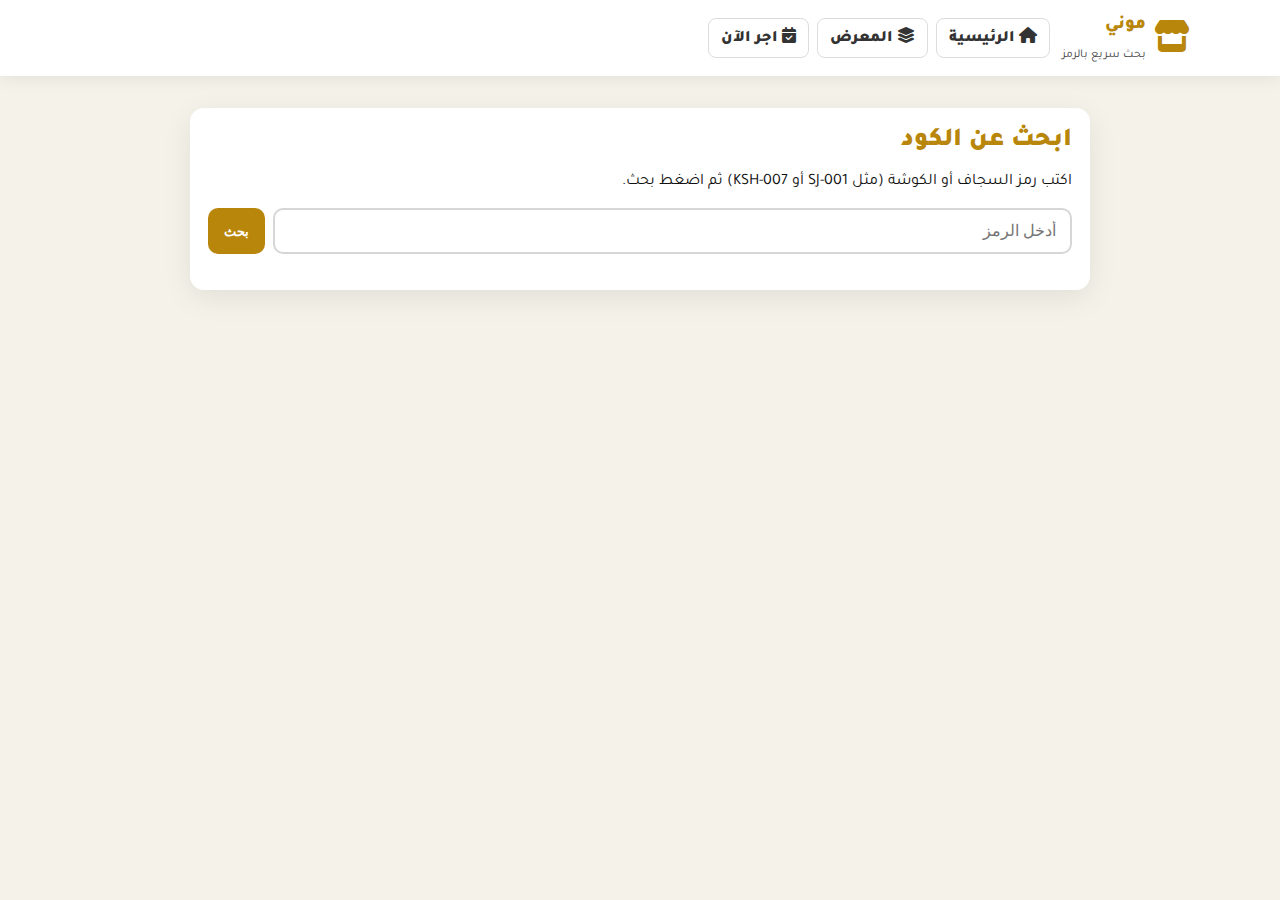
<file: search-code.html>
<!doctype html>
<html lang="ar" dir="rtl">
<head>
  <meta charset="utf-8">
  <meta name="viewport" content="width=device-width,initial-scale=1">
  <title>بحث بالرمز - موني</title>
  <link href="https://fonts.googleapis.com/css2?family=Tajawal:wght@400;700;900&display=swap" rel="stylesheet">
  <link rel="stylesheet" href="https://cdnjs.cloudflare.com/ajax/libs/font-awesome/6.4.0/css/all.min.css">
  <style>
    body{margin:0;font-family:'Tajawal',sans-serif;background:#f5f2ea;color:#111}
    .site-header{background:#fff;padding:14px 18px;box-shadow:0 2px 16px rgba(0,0,0,0.08);position:sticky;top:0;z-index:10}
    .wrap{max-width:1100px;margin:auto;display:flex;align-items:center;gap:12px;flex-wrap:wrap}
    .brand{display:flex;align-items:center;gap:8px}
    .brand-text{display:flex;flex-direction:column}
    .brand-text .title{font-weight:900;color:#b8860b;font-size:18px}
    .brand-text .sub{font-size:12px;color:#444}
    .nav{margin-left:auto;display:flex;gap:8px;align-items:center;flex-wrap:wrap}
    .nav a{color:#333;text-decoration:none;font-weight:900;padding:8px 12px;border-radius:8px;border:1px solid #dcdcdc;transition:0.2s}
    .nav a:hover{background:#b8860b;color:#fff;border-color:#b8860b}
    .content{max-width:900px;margin:20px auto;padding:12px}
    .card{background:#fff;border-radius:14px;box-shadow:0 8px 30px rgba(0,0,0,0.08);padding:18px}
    .title{font-size:26px;color:#b8860b;font-weight:900;margin:0 0 12px}
    .search-row{display:flex;gap:8px;margin-top:12px;flex-wrap:wrap}
    .search-row input{flex:1;padding:12px 14px;border:2px solid #d6d6d6;border-radius:10px;font-size:16px;outline:none}
    .search-row button{border:none;background:#b8860b;color:#fff;padding:12px 16px;border-radius:10px;font-weight:900;cursor:pointer}
    .result{margin-top:18px}
    .item{background:#fafafa;border:1px solid #eee;border-radius:10px;padding:12px;margin-top:10px}
    .item h3{margin:0;color:#b8860b}
    .item a{font-weight:900;color:#0b5394;text-decoration:none}
  </style>
</head>
<body>
  <header class="site-header"><div class="wrap"><div class="brand"><div class="logo"><i class="fas fa-store fa-2x" style="color:#b8860b"></i></div><div class="brand-text"><div class="title">موني</div><div class="sub">بحث سريع بالرمز</div></div></div><nav class="nav"><a href="index.html"><i class="fas fa-home"></i> الرئيسية</a><a href="home.html"><i class="fas fa-layer-group"></i> المعرض</a><a href="home.html?category=all"><i class="fas fa-calendar-check"></i> اجر الآن</a></nav></div></header>
  <main class="content">
    <div class="card">
      <div class="title">ابحث عن الكود</div>
      <p>اكتب رمز السجاف أو الكوشة (مثل SJ-001 أو KSH-007) ثم اضغط بحث.</p>
      <div class="search-row"><input id="codeInput" type="text" placeholder="أدخل الرمز" aria-label="بحث بالرمز"><button id="codeSearchBtn">بحث</button></div>
      <div class="result" id="resultBox"></div>
    </div>
  </main>
  <script>
    const codeInput = document.getElementById('codeInput');
    const codeSearchBtn = document.getElementById('codeSearchBtn');
    const resultBox = document.getElementById('resultBox');

    function normalizeCode(code){ return code.trim().toUpperCase().replace(/\s+/g,''); }
    function mapCode(item){
      if(item.code) return item.code.toUpperCase();
      const id = String(item.id || '').padStart(3,'0');
      if(item.category==='سجاف') return `SJ-${id}`;
      if(item.category==='كوشة') return `KSH-${id}`;
      return `DR-${id}`;
    }

    function showMessage(msg, color = '#444'){
      resultBox.innerHTML = `<div style="color:${color};font-weight:900;padding:12px 0">${msg}</div>`;
    }

    function renderItem(item){
      const code = mapCode(item);
      return `
        <div class="item">
          <h3>${item.name}</h3>
          <div>الكود: <strong>${code}</strong></div>
          <div>الفئة: <strong>${item.category}</strong> • النوع: <strong>${item.type || '-'}</strong></div>
          <div style="margin-top:8px;">${item.description || ''}</div>
          <div style="margin-top:10px;"><a href="details.html?id=${item.id}">عرض التفاصيل</a></div>
        </div>`;
    }

    function searchByCode(){
      const query = normalizeCode(codeInput.value);
      if(!query){ showMessage('من فضلك أدخل رمز'); return; }
      fetch('data/sajafat.json').then(r => r.json()).then(data => {
        const matches = data.filter(item => normalizeCode(mapCode(item)) === query);
        if(matches.length === 0){
          showMessage('لم يتم العثور على عنصر بهذا الرمز. تأكد من الكود (مثال: SJ-001 أو KSH-007).', '#b71c1c');
          return;
        }
        resultBox.innerHTML = matches.map(renderItem).join('');
      }).catch(err => {
        showMessage('فشل تحميل البيانات. حاول تحديث الصفحة.', '#b71c1c');
        console.error(err);
      });
    }

    codeSearchBtn.addEventListener('click', searchByCode);
    codeInput.addEventListener('keydown', e => { if(e.key === 'Enter'){ searchByCode(); } });
  </script>
</body>
</html>
</file>
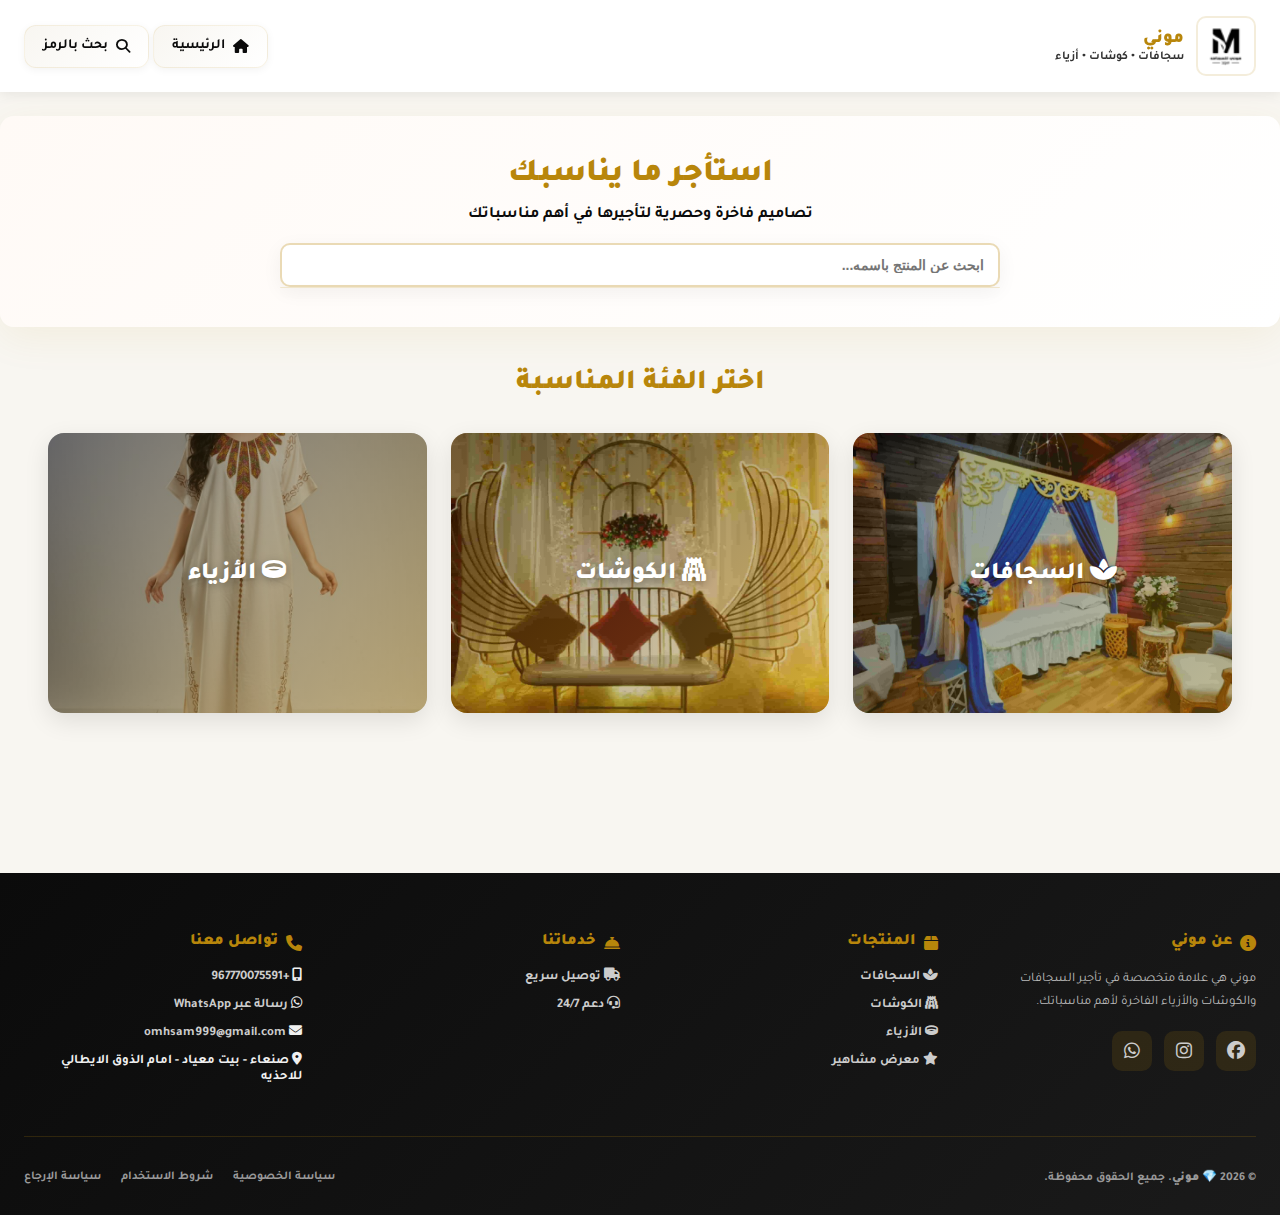
<file: service.html>
<!doctype html>
<html lang="ar" dir="rtl">
<head>
  <meta charset="utf-8">
  <meta name="viewport" content="width=device-width,initial-scale=1">
  <title>موني - تأجير السجافات والكوشات والأزياء الفاخرة</title>
  <meta name="description" content="موني - متخصصة في تأجير السجافات والكوشات والأزياء الفاخرة لأهم مناسباتك بأسعار منافسة">
  <link href="https://fonts.googleapis.com/css2?family=Tajawal:wght@400;700;900&display=swap" rel="stylesheet">
  <link rel="stylesheet" href="https://cdnjs.cloudflare.com/ajax/libs/font-awesome/6.4.0/css/all.min.css">
  <style>
    :root{
      --gold:#b8860b;
      --white:#ffffff;
      --black:#0b0b0b;
      --muted:#333;
      --card:#fff;
      --glass: rgba(255,255,255,0.9);
      --maxw:1400px;
      --radius:14px;
    }
    *{box-sizing:border-box}
    body{margin:0;font-family:'Tajawal',sans-serif;background:#f8f6f1;color:var(--black);-webkit-font-smoothing:antialiased}
    a{color:inherit;text-decoration:none}

    /* HEADER */
    header.site-header{position:sticky;top:0;z-index:1000;background:var(--white);box-shadow:0 2px 12px rgba(0,0,0,0.08)}
    .header-inner{max-width:var(--maxw);margin:0 auto;padding:16px 24px;display:flex;justify-content:space-between;align-items:center}
    .brand{display:flex;align-items:center;gap:12px}
    .logo{width:60px;height:60px;border-radius:10px;overflow:hidden;border:2px solid rgba(184,134,11,0.15)}
    .logo img{width:100%;height:100%;object-fit:contain;display:block}
    .brand-text{display:flex;flex-direction:column}
    .site-title{color:var(--gold);font-weight:900;font-size:18px;margin:0}
    .site-sub{color:var(--muted);font-weight:700;font-size:12px;margin:0}

    /* nav - tabs */
    nav.main-nav{display:flex;gap:4px;align-items:center;flex-wrap:wrap;transition:all .3s;}
    .menu-toggle{display:none;border:none;background:#b8860b;color:#fff;font-size:20px;padding:8px 10px;border-radius:8px;cursor:pointer;margin-left:auto}
    nav.main-nav button, nav.main-nav a{padding:12px 18px;border:none;border-radius:12px;font-weight:700;background:linear-gradient(135deg, #f8f6f1, #fff);color:var(--black);cursor:pointer;transition:all .3s;font-family:inherit;display:inline-flex; align-items:center;gap:8px;box-shadow:0 2px 8px rgba(0,0,0,0.05);border:1px solid rgba(184,134,11,0.1);}
    nav.main-nav button:hover, nav.main-nav a:hover{background:linear-gradient(135deg, var(--gold), #aa7a0a);color:#fff;transform:translateY(-2px);box-shadow:0 4px 16px rgba(184,134,11,0.2);}
    nav.main-nav button.active{background:linear-gradient(135deg, var(--gold), #aa7a0a);color:#fff;box-shadow:0 4px 16px rgba(184,134,11,0.3);transform:translateY(-1px);}
    nav.main-nav a{font-size:14px;text-decoration:none;}
    @media(max-width:860px){
      .menu-toggle{display:block}
      nav.main-nav{display:none;position:fixed;top:80px;right:12px;left:12px;background:rgba(255,255,255,0.98);border:1px solid rgba(184,134,11,0.2);border-radius:12px;padding:10px;flex-direction:column;gap:8px;box-shadow:0 10px 35px rgba(0,0,0,0.2);z-index:1002;}
      nav.main-nav.open{display:flex}
      nav.main-nav button, nav.main-nav a{width:100%;justify-content:center;padding:14px 18px;}
    }

    /* hero banner */
    .hero{max-width:var(--maxw);margin:24px auto;padding:40px;border-radius:14px;background:linear-gradient(135deg,#fffaf6,#fff);box-shadow:0 10px 40px rgba(184,134,11,0.08);text-align:center}
    .hero h1{color:var(--gold);font-size:32px;margin:0 0 12px;font-weight:900}
    .hero p{color:var(--black);margin:0;font-weight:700;font-size:16px}
    
    /* search suggestions */
    .search-wrapper{position:relative;max-width:720px;margin:18px auto 0;display:block}
    .search-suggestions{position:absolute;top:100%;left:0;right:0;background:#fff;border:1px solid rgba(184,134,11,0.2);border-top:none;border-radius:0 0 8px 8px;max-height:0;overflow:hidden;transition:max-height 0.3s;z-index:999;box-shadow:0 4px 12px rgba(0,0,0,0.1)}
    .search-suggestions.active{max-height:300px;overflow-y:auto}
    .suggestion-item{padding:10px 12px;cursor:pointer;border-bottom:1px solid rgba(184,134,11,0.1);font-weight:700;color:var(--black);font-size:13px;transition:background 0.2s;display:flex;align-items:center;gap:8px}
    .suggestion-item:last-child{border-bottom:none}
    .suggestion-item:hover{background:rgba(184,134,11,0.08)}
    .suggestion-item .suggestion-icon{font-size:16px;width:24px}
    .suggestion-highlight{color:var(--gold);font-weight:900}

    /* container */
    .container{max-width:var(--maxw);margin:24px auto;padding:0 24px 40px}

    /* filters */
    .filters{display:flex;gap:12px;align-items:center;justify-content:center;flex-wrap:wrap;margin-bottom:24px;padding:16px;background:#fff;border-radius:12px;box-shadow:0 4px 12px rgba(0,0,0,0.04)}
    .filter{background:var(--card);padding:10px 16px;border-radius:999px;display:inline-flex;align-items:center;gap:8px;box-shadow:0 2px 8px rgba(0,0,0,0.03);border:2px solid transparent;cursor:pointer;transition:all .2s}
    .filter:hover{border-color:var(--gold)}
    .filter input[type=radio]{width:18px;height:18px;cursor:pointer}
    .filter input[type=radio]:checked{accent-color:var(--gold)}
    .filter label{cursor:pointer;font-weight:700}

    /* grid */
    .grid{display:grid;grid-template-columns:repeat(auto-fill,minmax(280px,1fr));gap:24px;margin-top:24px}
    .card{background:var(--card);border-radius:14px;overflow:hidden;display:flex;flex-direction:column;min-height:400px;box-shadow:0 8px 30px rgba(0,0,0,0.08);transition:all .3s;border:1px solid rgba(184,134,11,0.08)}
    .card:hover{transform:translateY(-8px);box-shadow:0 16px 50px rgba(184,134,11,0.12)}
    .card-media{height:240px;overflow:hidden;background:#f9f9f9;display:flex;align-items:center;justify-content:center;position:relative}
    .card-media img{width:100%;height:100%;object-fit:contain;padding:8px;display:block;transition:transform .3s ease}
    .card:hover .card-media img{transform:scale(1.02)}
    .card-badge{position:absolute;top:12px;left:12px;background:var(--gold);color:#fff;padding:6px 12px;border-radius:20px;font-weight:900;font-size:12px}
    .card-body{padding:16px;display:flex;flex-direction:column;gap:8px;flex:1}
    .title{font-weight:900;color:var(--gold);font-size:18px;line-height:1.3}
    .desc{color:var(--muted);font-weight:700;font-size:14px;line-height:1.4}
    .meta{display:flex;gap:8px;margin-top:auto;flex-wrap:wrap}
    .pill{background:linear-gradient(90deg, rgba(184,134,11,0.1), rgba(184,134,11,0.05));padding:6px 12px;border-radius:20px;font-weight:800;color:var(--gold);font-size:12px}

    .actions{display:flex;gap:10px;margin-top:12px}
    .btn{flex:1;padding:12px;border-radius:10px;border:0;cursor:pointer;font-weight:900;transition:all .2s;font-size:14px;font-family:inherit}
    .btn.details{background:transparent;border:2px solid rgba(184,134,11,0.2);color:var(--gold)}
    .btn.details:hover{background:rgba(184,134,11,0.1);border-color:var(--gold)}
    .btn.book{background:var(--gold);color:#fff;box-shadow:0 6px 20px rgba(184,134,11,0.25)}
    .btn.book:hover{background:#aa7a0a;box-shadow:0 8px 30px rgba(184,134,11,0.35)}

    /* empty state */
    .empty-state{text-align:center;padding:60px 24px;color:var(--muted)}
    .empty-state h3{font-size:20px;margin-bottom:8px}

    /* loading */
    .loading{text-align:center;padding:40px;color:var(--gold)}
    .loader{border:4px solid rgba(184,134,11,0.2);border-radius:50%;border-top:4px solid var(--gold);width:40px;height:40px;animation:spin 1s linear infinite;margin:0 auto 16px}
    @keyframes spin{0%{transform:rotate(0deg)}100%{transform:rotate(360deg)}}

    /* error state */
    .error-state{background:#ffebee;border:2px solid #d32f2f;border-radius:12px;padding:32px;text-align:center;color:#d32f2f;margin:20px}
    .error-state h3{font-size:22px;margin:0 0 12px;font-weight:900}
    .error-state p{margin:0 0 20px;font-weight:700}
    .error-btn{padding:12px 24px;background:#d32f2f;color:white;border:none;border-radius:8px;cursor:pointer;font-weight:900;transition:all .2s;font-family:inherit}
    .error-btn:hover{background:#b71c1c}

    /* pagination */
    .pagination{display:flex;gap:8px;justify-content:center;align-items:center;padding:24px;margin-top:32px;flex-wrap:wrap}
    .pagination button{padding:10px 14px;border:2px solid rgba(184,134,11,0.2);border-radius:8px;background:#fff;color:var(--gold);cursor:pointer;font-weight:900;transition:all .2s;font-family:inherit}
    .pagination button:hover:not(:disabled){background:rgba(184,134,11,0.08);border-color:var(--gold)}
    .pagination button.active{background:var(--gold);color:#fff;border-color:var(--gold)}
    .pagination button:disabled{opacity:0.5;cursor:not-allowed}

    /* modal */
    .modal-backdrop{position:fixed;inset:0;display:none;align-items:center;justify-content:center;z-index:2000;background:rgba(0,0,0,0.7);padding:20px;animation:fadeIn .3s}
    @keyframes fadeIn{from{opacity:0}to{opacity:1}}
    .modal{width:100%;max-width:600px;border-radius:20px;background:var(--white);padding:32px;box-shadow:0 40px 100px rgba(0,0,0,0.3);position:relative;max-height:90vh;overflow-y:auto;animation:slideUp .3s}
    @keyframes slideUp{from{transform:translateY(30px);opacity:0}to{transform:translateY(0);opacity:1}}
    .modal h3{color:var(--gold);margin-bottom:4px;font-size:22px}
    .modal-item-name{font-weight:900;font-size:18px;color:var(--black);margin-bottom:12px;padding-bottom:12px;border-bottom:2px solid rgba(184,134,11,0.1)}
    .modal-description{color:var(--muted);font-size:14px;margin-bottom:20px;line-height:1.6}
    .modal .close{position:absolute;right:16px;top:16px;border:0;background:transparent;font-size:28px;cursor:pointer;color:var(--muted);width:36px;height:36px;display:flex;align-items:center;justify-content:center;border-radius:8px;transition:all .2s}
    .modal .close:hover{color:var(--black);background:rgba(184,134,11,0.08)}
    .contact-grid{display:grid;grid-template-columns:repeat(2,1fr);gap:12px;margin-top:20px}
    .contact-btn{display:flex;flex-direction:column;align-items:center;justify-content:center;gap:8px;padding:16px;border-radius:12px;border:0;cursor:pointer;background:#f8f6f1;font-weight:900;font-size:13px;box-shadow:0 2px 8px rgba(0,0,0,0.06);transition:all .3s;text-decoration:none;font-family:inherit}
    .contact-btn:hover{transform:translateY(-4px);box-shadow:0 8px 20px rgba(0,0,0,0.12);background:var(--gold);color:#fff}
    .contact-btn:hover .contact-icon{transform:scale(1.1)}
    .contact-icon{width:48px;height:48px;border-radius:12px;display:grid;place-items:center;font-weight:900;font-size:24px;color:#fff;flex-shrink:0;transition:transform .3s}

    /* footer */
    footer.site-footer{background:linear-gradient(135deg, var(--black) 0%, #1a1a1a 100%);color:#f0f0f0;padding:60px 24px 30px;margin-top:80px}
    .footer-content{max-width:var(--maxw);margin:0 auto}
    .footer-grid{display:grid;grid-template-columns:repeat(auto-fit,minmax(250px,1fr));gap:40px;margin-bottom:40px}
    .footer-col h4{color:var(--gold);font-weight:900;font-size:16px;margin:0 0 16px;display:flex;align-items:center;gap:8px}
    .footer-col ul{list-style:none;margin:0;padding:0}
    .footer-col li{margin-bottom:10px;font-weight:700;font-size:13px;transition:all .2s}
    .footer-col a{color:#ccc;text-decoration:none;transition:color .2s}
    .footer-col a:hover{color:var(--gold)}
    .footer-col li:hover{transform:translateX(-4px)}
    .footer-about{line-height:1.8;font-size:13px;color:#bbb}
    .footer-social{display:flex;gap:12px;margin-top:16px}
    .social-btn{width:40px;height:40px;border-radius:10px;display:grid;place-items:center;background:rgba(184,134,11,0.15);color:var(--gold);text-decoration:none;font-weight:900;font-size:18px;transition:all .3s}
    .social-btn:hover{background:var(--gold);color:#fff;transform:translateY(-3px)}
    .footer-divider{height:1px;background:rgba(184,134,11,0.2);margin:32px 0}
    .footer-bottom{display:flex;justify-content:space-between;align-items:center;flex-wrap:wrap;gap:16px;font-size:12px;color:#999;font-weight:700}
    .footer-links{display:flex;gap:20px;flex-wrap:wrap}
    .footer-links a{color:#999;text-decoration:none;transition:color .2s}
    .footer-links a:hover{color:var(--gold)}
    @media(max-width:768px){
      .footer-grid{grid-template-columns:1fr;gap:30px}
      .footer-bottom{flex-direction:column;text-align:center}
      footer.site-footer{padding:40px 24px 20px}
    }

    /* CATEGORIES */
    .categories{max-width:1400px;margin:40px auto;padding:0 24px}
    .section-title{text-align:center;font-size:28px;font-weight:900;color:#b8860b;margin:0 0 32px}
    .categories-grid{display:grid;grid-template-columns:repeat(auto-fit,minmax(300px,1fr));gap:24px}
    .category-card{position:relative;height:280px;border-radius:16px;overflow:hidden;cursor:pointer;transition:all .4s;box-shadow:0 8px 25px rgba(0,0,0,0.1)}
    .category-card img{width:100%;height:100%;object-fit:cover;transition:transform .4s}
    .category-card:hover img{transform:scale(1.1)}
    .category-overlay{position:absolute;inset:0;background:linear-gradient(135deg,rgba(0,0,0,0.4),rgba(184,134,11,0.4));display:flex;align-items:center;justify-content:center;transition:all .3s}
    .category-card:hover .category-overlay{background:linear-gradient(135deg,rgba(0,0,0,0.6),rgba(184,134,11,0.6))}
    .category-title{color:#fff;font-size:24px;font-weight:900;text-align:center;text-shadow:0 2px 8px rgba(0,0,0,0.3)}

    /* responsive */
    @media(max-width:768px){
      nav.main-nav button{padding:10px 16px;font-size:13px}
      nav.main-nav a{padding:10px 14px;font-size:12px}
      .grid{grid-template-columns:repeat(auto-fill,minmax(240px,1fr));gap:16px}
      .header-inner{flex-direction:column;gap:12px;padding:12px;align-items:flex-start}
      .hero{padding:24px;margin:16px auto}
      .hero h1{font-size:24px;margin-bottom:8px}
      .hero p{font-size:14px}
      .search-wrapper{margin:12px auto 0;padding:0 12px;width:100%;position:relative}
      #searchInput{width:100% !important;font-size:13px !important;padding:10px 12px !important}
      .search-suggestions{max-height:250px;font-size:12px;max-width:100%;right:0;left:0}
      .suggestion-item{padding:10px 12px;font-size:12px}
      .contact-grid{grid-template-columns:1fr}
      .menu-toggle{padding:8px;font-size:18px}
      .site-title{font-size:16px}
      .site-sub{font-size:11px}
      
      /* تحسين الـ nav على الهاتف */
      nav.main-nav{position:fixed;top:70px;right:0;left:0;background:rgba(255,255,255,0.99);border:1px solid rgba(184,134,11,0.2);border-radius:8px;padding:8px;flex-direction:column;gap:6px;box-shadow:0 8px 30px rgba(0,0,0,0.15);max-height:none}
      nav.main-nav button, nav.main-nav a{font-size:13px;padding:10px 12px;width:100%;justify-content:flex-start}
    } 
    
    @media(max-width:600px){
      .header-inner{padding:10px 8px}
      .hero{padding:14px 12px;margin:12px 12px}
      .hero h1{font-size:20px}
      .container{padding:0 12px 30px}
      .grid{grid-template-columns:repeat(auto-fill,minmax(200px,1fr));gap:12px}
      .card-body{padding:12px}
      .title{font-size:16px}
      .desc{font-size:13px}
      .btn{font-size:12px;padding:10px}
      .filters{flex-direction:column;align-items:center;gap:8px;padding:12px}
      .filter{width:100%;max-width:none;justify-content:center}
      .search-wrapper{padding:0 8px;width:calc(100% - 16px)}
      #searchInput{font-size:12px !important;padding:8px 10px !important}
      .search-suggestions{max-height:200px;font-size:11px;max-width:calc(100vw - 16px)}
      .suggestion-item{padding:8px 10px;font-size:11px}
    }

    @media(max-width:480px){
      .header-inner{padding:8px 6px}
      .hero{padding:10px 8px;margin:8px 8px}
      .hero h1{font-size:18px}
      .hero p{font-size:12px}
      .container{padding:0 8px 20px}
      .grid{grid-template-columns:repeat(auto-fill,minmax(180px,1fr));gap:8px}
      .card-body{padding:8px}
      .title{font-size:14px}
      .desc{font-size:12px}
      .btn{font-size:11px;padding:8px}
      .filters{gap:6px;padding:8px}
      .filter{padding:8px 12px}
      .search-wrapper{padding:0 4px;width:calc(100% - 8px)}
      #searchInput{font-size:11px !important;padding:6px 8px !important}
      .search-suggestions{max-height:150px;font-size:10px;max-width:calc(100vw - 8px)}
      .suggestion-item{padding:6px 8px;font-size:10px}
      .modal{padding:20px}
      .modal h3{font-size:18px}
      .modal-item-name{font-size:16px}
      .modal-description{font-size:13px}
      .contact-grid{gap:8px}
      .contact-btn{font-size:12px;padding:12px}
      .contact-icon{width:40px;height:40px;font-size:20px}
      .footer-content{max-width:100%;padding:0 8px}
      .footer-grid{grid-template-columns:1fr;gap:20px}
      .footer-col h4{font-size:14px}
      .footer-col li{font-size:12px}
      .footer-about{font-size:12px}
      .footer-social{gap:8px}
      .social-btn{width:36px;height:36px;font-size:16px}
      .footer-bottom{font-size:11px}
      .site-title{font-size:14px}
      .site-sub{font-size:10px}
      .menu-toggle{padding:6px;font-size:16px}
      nav.main-nav button, nav.main-nav a{font-size:12px;padding:8px 10px}
    }
  </style>
</head>
<body>

  <!-- HEADER -->
  <header class="site-header">
    <div class="header-inner">
      <div class="brand">
        <div class="logo"><img src="img/img%20logo/logo2.ico" alt="شعار موني"></div>
        <div class="brand-text">
          <div class="site-title"> موني </div>
          <div class="site-sub">سجافات • كوشات • أزياء</div>
        </div>
      </div>

      <button class="menu-toggle" id="menuToggle" aria-label="فتح القائمة"><i class="fas fa-bars"></i></button>
      <nav class="main-nav" role="navigation" id="mainNav">
        <a href="index.html"><i class="fas fa-home"></i> الرئيسية</a>
        <a href="search-code.html"><i class="fas fa-search"></i> بحث بالرمز</a>
        <button class="nav-tab active" data-category="سجاف"><i class="fas fa-spa"></i> السجافات</button>
        <button class="nav-tab" data-category="كوشة"><i class="fas fa-gopuram"></i> الكوشات</button>
        <button class="nav-tab" data-category="أزياء"><i class="fas fa-ring"></i> الأزياء</button>
      </nav>
    </div>
  </header>

  <!-- HERO -->
  <section class="hero">
    <h1>استأجر ما يناسبك</h1>
    <p>تصاميم فاخرة وحصرية لتأجيرها في أهم مناسباتك</p>
    <div class="search-wrapper">
      <input id="searchInput" type="search" placeholder="ابحث عن المنتج باسمه..." style="width:100%;padding:12px 14px;border:2px solid rgba(184,134,11,0.3);border-radius:10px;font-size:14px;font-weight:700;outline:none;box-shadow:0 5px 20px rgba(0,0,0,0.05);transition:all .2s;" autocomplete="off">
      <div class="search-suggestions" id="searchSuggestions"></div>
    </div>
  </section>

  <main class="container">
    <!-- Categories -->
    <section class="categories" id="categoriesSection">
      <h2 class="section-title">اختر الفئة المناسبة</h2>
      <div class="categories-grid">
        <div class="category-card" onclick="selectCategory('سجاف')">
          <img src="img/img/7.jpg" alt="سجافات موني">
          <div class="category-overlay">
            <div class="category-title"><i class="fas fa-spa"></i> السجافات</div>
          </div>
        </div>
        <div class="category-card" onclick="selectCategory('كوشة')">
          <img src="img/img/k1.jpg" alt="كوشات موني">
          <div class="category-overlay">
            <div class="category-title"><i class="fas fa-gopuram"></i> الكوشات</div>
          </div>
        </div>
        <div class="category-card" onclick="selectCategory('أزياء')">
          <img src="img/img/d29.jpg" alt="أزياء موني">
          <div class="category-overlay">
            <div class="category-title"><i class="fas fa-ring"></i> الأزياء</div>
          </div>
        </div>
      </div>
    </section>

    <!-- Filters -->
    <section class="filters" id="filtersSection">
      <label class="filter">
        <input type="radio" name="subFilter" value="all" checked>
        <label style="margin:0">الكل</label>
      </label>
    </section>

    <!-- GRID -->
    <section id="gallery">
      <div class="grid" id="cardsGrid">
        <div class="loading">
          <div class="loader"></div>
          <p>جاري تحميل البيانات...</p>
        </div>
      </div>
      <div class="pagination" id="paginationContainer" style="display:none"></div>
      <div class="empty-state" id="emptyState" style="display:none">
        <h3>لا توجد منتجات في هذه الفئة</h3>
      </div>
    </section>
  </main>

  <!-- MODAL -->
  <div class="modal-backdrop" id="modalBackdrop">
    <div class="modal">
      <button class="close" id="modalClose">✕</button>
      <h3><i class="fas fa-phone-alt"></i> طرق التأجير والتواصل</h3>
      <div id="modalItemTitle"></div>
      <p style="margin:0 0 16px;color:var(--muted);font-size:13px;font-weight:700"><i class="fas fa-arrow-down"></i> اختر الطريقة المناسبة للتواصل معنا والاتفاق على التأجير</p>

      <div class="contact-grid" id="contactGrid">
        <button class="contact-btn" id="btnWhatsapp">
          <span class="contact-icon" style="background:#25d366"><i class="fab fa-whatsapp"></i></span>
          <span>واتساب</span>
        </button>

        <a class="contact-btn" id="btnFacebook" target="_blank" rel="noopener">
          <span class="contact-icon" style="background:#1877f2"><i class="fab fa-facebook"></i></span>
          <span>فيسبوك</span>
        </a>

        <a class="contact-btn" id="btnInstagram" target="_blank" rel="noopener">
          <span class="contact-icon" style="background:#e4405f"><i class="fab fa-instagram"></i></span>
          <span>انستغرام</span>
        </a>

        <a class="contact-btn" id="btnCall" href="tel:+967770075591">
          <span class="contact-icon" style="background:#007bff"><i class="fas fa-phone"></i></span>
          <span>اتصال</span>
        </a>
      </div>
    </div>
  </div>

  <!-- FOOTER -->
  <footer class="site-footer">
    <div class="footer-content">
      <div class="footer-grid">
        <div class="footer-col">
          <h4><i class="fas fa-info-circle"></i> عن موني</h4>
          <p class="footer-about">موني هي علامة متخصصة في تأجير السجافات والكوشات والأزياء الفاخرة لأهم مناسباتك.</p>
          <div class="footer-social">
            <a href="https://www.facebook.com/Sejafomhsam" class="social-btn" title="فيسبوك"><i class="fab fa-facebook"></i></a>
            <a href="https://www.instagram.com/sejaf_mony?utm_source=ig_web_button_share_sheet&igsh=ZDNlZDc0MzIxNw==" class="social-btn" title="انستغرام"><i class="fab fa-instagram"></i></a>
            <a href="https://wa.me/+967770075591" class="social-btn" title="واتساب"><i class="fab fa-whatsapp"></i></a>
          </div>
        </div>

        <div class="footer-col">
          <h4><i class="fas fa-box"></i> المنتجات</h4>
          <ul>
            <li><a href="index.html?category=سجاف"><i class="fas fa-spa"></i> السجافات</a></li>
            <li><a href="index.html?category=كوشة"><i class="fas fa-gopuram"></i> الكوشات</a></li>
            <li><a href="index.html?category=أزياء"><i class="fas fa-ring"></i> الأزياء</a></li>
            <li><a href="service.html"><i class="fas fa-star"></i> معرض مشاهير</a></li>
          </ul>
        </div>

        <div class="footer-col">
          <h4><i class="fas fa-concierge-bell"></i> خدماتنا</h4>
          <ul>
            <li><a href="#"><i class="fas fa-truck"></i> توصيل سريع</a></li>
            <li><a href="#"><i class="fas fa-headset"></i> دعم 24/7</a></li>
          </ul>
        </div>

        <div class="footer-col">
          <h4><i class="fas fa-phone"></i> تواصل معنا</h4>
          <ul>
            <li><i class="fas fa-mobile-alt"></i> <a href="tel:+967770075591">+967770075591</a></li>
            <li><i class="fab fa-whatsapp"></i> <a href="https://wa.me/+967770075591">رسالة عبر WhatsApp</a></li>
            <li><i class="fas fa-envelope"></i> <a href="mailto:omhsam999@gmail.com">omhsam999@gmail.com</a></li>
            <li><i class="fas fa-map-marker-alt"></i> صنعاء - بيت معياد - امام الذوق الايطالي للاحذيه </li>
          </ul>
        </div>
      </div>

      <div class="footer-divider"></div>

      <div class="footer-bottom">
        <div>&copy; 2026 <strong>💎 موني</strong>. جميع الحقوق محفوظة.</div>
        <div class="footer-links">
          <a href="#">سياسة الخصوصية</a>
          <a href="#">شروط الاستخدام</a>
          <a href="#">سياسة الإرجاع</a>
        </div>
      </div>
    </div>
  </footer>

  <script>
    const perPage = 8;
    let currentPage = 1;
    let currentCategory = '';
    let currentSubFilter = 'all';
    let items = [];
    let currentItem = null;

    // قراءة معاملي category و q من URL
    const urlParams = new URLSearchParams(window.location.search);
    let categoryParam = urlParams.get('category');
    const searchParam = urlParams.get('q') || '';
    let currentSearch = '';
    
    if (categoryParam && ['سجاف', 'كوشة', 'أزياء'].includes(categoryParam)) {
      currentCategory = categoryParam;
    }
    currentSearch = searchParam;

    // DOM elements
    const navTabs = document.querySelectorAll('.nav-tab');
    const filtersSection = document.getElementById('filtersSection');
    const cardsGrid = document.getElementById('cardsGrid');
    const paginationContainer = document.getElementById('paginationContainer');
    const emptyState = document.getElementById('emptyState');
    const modalBackdrop = document.getElementById('modalBackdrop');
    const modalClose = document.getElementById('modalClose');
    const modalItemTitle = document.getElementById('modalItemTitle');
    const menuToggle = document.getElementById('menuToggle');
    const mainNav = document.getElementById('mainNav');
    const btnWhatsapp = document.getElementById('btnWhatsapp');
    const btnFacebook = document.getElementById('btnFacebook');
    const btnInstagram = document.getElementById('btnInstagram');
    const btnCall = document.getElementById('btnCall');
    const searchInput = document.getElementById('searchInput');
    const categoriesSection = document.getElementById('categoriesSection');
    if (searchInput) {
      searchInput.value = currentSearch;
    }

    function selectCategory(category) {
      window.location.href = `service.html?category=${category}`;
    }
    function generateCode(item) {
      if (item.code) return item.code;
      const idStr = String(item.id).padStart(3, '0');
      if (item.category === 'سجاف') return `SJ-${idStr}`;
      if (item.category === 'كوشة') return `KSH-${idStr}`;
      return `DR-${idStr}`;
    }

    // Load data with better error handling
    function loadData() {
      fetch('./data/sajafat.json')
        .then(response => {
          console.log('Response status:', response.status);
          if (!response.ok) throw new Error(`HTTP Error: ${response.status}`);
          return response.json();
        })
        .then(json => {
          console.log('Data loaded successfully:', json.length, 'items');
          if (!Array.isArray(json) || json.length === 0) {
            throw new Error('البيانات غير صحيحة أو فارغة');
          }
          items = json.map(item => ({ ...item, code: generateCode(item) }));
          initializeUI();
        })
        .catch(err => {
          console.error('Load error:', err);
          showError(`خطأ: ${err.message}`);
        });
    }

    function showError(message) {
      cardsGrid.innerHTML = `
        <div class="error-state">
          <h3><i class="fas fa-exclamation-triangle"></i> خطأ في التحميل</h3>
          <p>${message}</p>
          <button class="error-btn" onclick="location.reload()"><i class="fas fa-sync"></i> إعادة محاولة</button>
        </div>
      `;
    }

    function initializeUI() {
      // تفعيل الـ nav tab الصحيح
      if (currentCategory) {
        navTabs.forEach(tab => {
          tab.classList.remove('active');
          if (tab.dataset.category === currentCategory) {
            tab.classList.add('active');
          }
        });
      }
      renderTabs();
      render();
    }

    // Handle tab navigation
    navTabs.forEach(tab => {
      tab.addEventListener('click', () => {
        navTabs.forEach(t => t.classList.remove('active'));
        tab.classList.add('active');
        currentCategory = tab.dataset.category;
        currentPage = 1;
        currentSubFilter = 'all';
        renderTabs();
        render();
      });
    });

    if (searchInput) {
      searchInput.addEventListener('input', e => {
        currentSearch = e.target.value;
        currentPage = 1;
        currentSubFilter = 'all';
        updateSuggestions();
        const filteredList = getFilteredListForTabs();
        renderTabs(filteredList);
        render();
      });
      
      searchInput.addEventListener('keypress', e => {
        if (e.key === 'Enter') {
          e.preventDefault();
          document.getElementById('searchSuggestions').classList.remove('active');
          currentPage = 1;
          currentSubFilter = 'all';
          const filteredList = getFilteredListForTabs();
          renderTabs(filteredList);
          render();
        }
      });
      
      searchInput.addEventListener('focus', () => {
        if (currentSearch.trim()) {
          updateSuggestions();
        }
      });
      
      document.addEventListener('click', e => {
        if (!e.target.closest('.search-wrapper')) {
          document.getElementById('searchSuggestions').classList.remove('active');
        }
      });
    }

    function renderTabs(filteredForDisplay = null) {
      let itemsToRender = filteredForDisplay || items.filter(i => i.category === currentCategory);
      
      filtersSection.innerHTML = '';
      const allLabel = document.createElement('label');
      allLabel.className = 'filter';
      allLabel.innerHTML = `<input type="radio" name="subFilter" value="all" checked><span style="margin-left:8px;font-weight:700">الكل</span>`;
      filtersSection.appendChild(allLabel);
      
      if (currentCategory === 'أزياء') {
        const dressesLabel = document.createElement('label');
        dressesLabel.className = 'filter';
        dressesLabel.innerHTML = `<input type="radio" name="subFilter" value="فساتين"><span style="margin-left:8px;font-weight:700">فساتين</span>`;
        filtersSection.appendChild(dressesLabel);
        
        const robesLabel = document.createElement('label');
        robesLabel.className = 'filter';
        robesLabel.innerHTML = `<input type="radio" name="subFilter" value="أرواب"><span style="margin-left:8px;font-weight:700">أرواب</span>`;
        filtersSection.appendChild(robesLabel);
      } else {
        const types = [...new Set(itemsToRender.map(i => i.type))];
        types.forEach(type => {
          const label = document.createElement('label');
          label.className = 'filter';
          label.innerHTML = `<input type="radio" name="subFilter" value="${type}"><span style="margin-left:8px;font-weight:700">${type}</span>`;
          filtersSection.appendChild(label);
        });
      }

      document.querySelectorAll('input[name="subFilter"]').forEach(radio => {
        radio.addEventListener('change', e => {
          currentSubFilter = e.target.value;
          currentPage = 1;
          render();
        });
      });
    }

    function updateSuggestions() {
      const query = currentSearch.trim().toLowerCase();
      const normalizedQuery = normalizeSearchQuery(query);
      const suggestionsContainer = document.getElementById('searchSuggestions');
      
      if (!query) {
        suggestionsContainer.classList.remove('active');
        return;
      }
      
      let suggestions = [];
      
      // البحث على جميع الفئات والخصائص
      // البحث الأساسي على اسم المنتج أولاً
      const exactMatches = items.filter(i => 
        i.name.toLowerCase().includes(normalizedQuery)
      );
      
      // ثم البحث على الفئة (البحث عن كوشة، سجاف، فستان، إلخ)
      const categoryMatches = items.filter(i => 
        !i.name.toLowerCase().includes(normalizedQuery) &&
        i.category.toLowerCase().includes(normalizedQuery)
      );
      
      // ثم البحث على الوصف والخصائص الأخرى (اللون، الأسلوب، النوع)
      const partialMatches = items.filter(i => 
        !i.name.toLowerCase().includes(normalizedQuery) && 
        !i.category.toLowerCase().includes(normalizedQuery) &&
        (i.description.toLowerCase().includes(normalizedQuery) || 
         (i.type && i.type.toLowerCase().includes(normalizedQuery)) ||
         (i.style && i.style.toLowerCase().includes(normalizedQuery)) ||
         (i.color && i.color.toLowerCase().includes(normalizedQuery)))
      );
      
      suggestions = [...exactMatches, ...categoryMatches, ...partialMatches].slice(0, 8);
      
      if (suggestions.length === 0) {
        suggestionsContainer.innerHTML = `<div class="suggestion-item" style="color:#999;cursor:default">لا توجد نتائج</div>`;
        suggestionsContainer.classList.add('active');
        return;
      }
      
      suggestionsContainer.innerHTML = suggestions.map(item => {
        const name = item.name;
        const categoryBadge = item.category === 'سجاف' ? '🧵' : item.category === 'كوشة' ? '👑' : '👗';
        const highlightStart = name.toLowerCase().indexOf(normalizedQuery);
        const highlightedName = highlightStart !== -1 
          ? name.slice(0, highlightStart) + 
            `<span class="suggestion-highlight">${name.slice(highlightStart, highlightStart + normalizedQuery.length)}</span>` +
            name.slice(highlightStart + normalizedQuery.length)
          : name;
        
        return `<div class="suggestion-item" data-name="${item.name}" data-category="${item.category}">
          <span class="suggestion-icon">${categoryBadge}</span>
          <span>${highlightedName}</span>
        </div>`;
      }).join('');
      
      suggestionsContainer.classList.add('active');
      
      document.querySelectorAll('.suggestion-item').forEach(item => {
        item.addEventListener('click', e => {
          const productName = e.currentTarget.dataset.name;
          const productCategory = e.currentTarget.dataset.category;
          searchInput.value = productName;
          currentSearch = productName;
          
          // إذا كانت الفئة مختلفة، تغيير الفئة والانتقال لها
          if (currentCategory !== productCategory) {
            currentCategory = productCategory;
            navTabs.forEach(tab => {
              tab.classList.remove('active');
              if (tab.dataset.category === productCategory) {
                tab.classList.add('active');
              }
            });
            const filteredList = getFilteredListForTabs();
            renderTabs(filteredList);
          }
          
          currentPage = 1;
          currentSubFilter = 'all';
          suggestionsContainer.classList.remove('active');
          
          // تأكيد من اختيار البحث
          render();
        });
      });
    }

    // دالة تطبيع البحث لتحويل الصيغ المختلفة إلى صيغة موحدة
    function normalizeSearchQuery(query) {
      // خريطة الصيغ المختلفة للكلمة الواحدة
      const aliases = {
        // الكوشات
        'كوش': 'كوشة',
        'كوشه': 'كوشة',
        'كوشة': 'كوشة',
        // الأزياء
        'فستان': 'أزياء',
        'فساتين': 'أزياء',
        // السجافات
        'سجاف': 'سجافات',
        'سجافات': 'سجافات'
      };
      
      // البحث عن التطابق ومعالجة الكلمات
      let normalized = query;
      Object.keys(aliases).forEach(key => {
        // استبدال الكلمة بمتغيراتها بحيث يتم البحث عن أي صيغة
        const regex = new RegExp(`\\b${key}\\b`, 'gi');
        normalized = normalized.replace(regex, aliases[key]);
      });
      return normalized;
    }

    function getFilteredListForTabs() {
      const q = normalizeSearchQuery(currentSearch.trim()).toLowerCase();
      let list = items;
      
      if (!q) {
        // إذا لم يوجد بحث، استخدم الفئة الحالية فقط
        list = items.filter(i => i.category === currentCategory);
      } else {
        // عند البحث، ابحث في جميع الفئات
        list = list.filter(i => {
          const searchableText = `${i.name} ${i.category} ${i.description} ${i.type} ${i.style || ''} ${i.color || ''}`.toLowerCase();
          return searchableText.includes(q);
        });
      }
      return list;
    }

    function getProductActionType(item) {
      if (item.category === 'أزياء') {
        return 'شراء';
      }
      return 'استاجار';
    }

    function getFilteredList() {
      const q = normalizeSearchQuery(currentSearch.trim()).toLowerCase();
      let list = items;
      
      // عند البحث: البحث في جميع الفئات، وليس فقط الفئة الحالية
      if (!q) {
        // إذا لم يوجد بحث، استخدم الفئة الحالية والفلتر الفرعي
        list = items.filter(i => i.category === currentCategory);
        if (currentSubFilter !== 'all') {
          if (currentCategory === 'أزياء') {
            if (currentSubFilter === 'فساتين') {
              list = list.filter(i => i.image.includes('dress'));
            } else if (currentSubFilter === 'أرواب') {
              list = list.filter(i => i.image.startsWith('img/img/d') && !i.image.includes('dress'));
            }
          } else {
            list = list.filter(i => i.type === currentSubFilter);
          }
        }
      } else {
        // عند البحث، ابحث في جميع الفئات
        // البحث المتقدم: البحث في الاسم والوصف واللون والأسلوب والنوع والفئة
        list = list.filter(i => {
          const searchableText = `${i.name} ${i.category} ${i.description} ${i.type} ${i.style || ''} ${i.color || ''}`.toLowerCase();
          return searchableText.includes(q);
        });
        
        // تطبيق الفلتر الفرعي إذا كان محدداً
        if (currentSubFilter !== 'all') {
          list = list.filter(i => i.type === currentSubFilter);
        }
        
        // ترتيب النتائج: البحث في الاسم أولاً ثم في الفئة ثم في الخصائص الأخرى
        const nameMatches = list.filter(i => i.name.toLowerCase().includes(q));
        const categoryMatches = list.filter(i => !i.name.toLowerCase().includes(q) && i.category.toLowerCase().includes(q));
        const otherMatches = list.filter(i => 
          !i.name.toLowerCase().includes(q) && 
          !i.category.toLowerCase().includes(q)
        );
        list = [...nameMatches, ...categoryMatches, ...otherMatches];
      }
      return list;
    }

    function renderPagination(totalPages) {
      paginationContainer.innerHTML = '';
      if (totalPages <= 1) {
        paginationContainer.style.display = 'none';
        return;
      }

      paginationContainer.style.display = 'flex';

      const prevBtn = document.createElement('button');
      prevBtn.textContent = '← السابق';
      prevBtn.disabled = currentPage === 1;
      prevBtn.addEventListener('click', () => {
        if (currentPage > 1) {
          currentPage--;
          render();
          window.scrollTo({ top: document.getElementById('gallery').offsetTop - 100, behavior: 'smooth' });
        }
      });
      paginationContainer.appendChild(prevBtn);

      for (let i = 1; i <= totalPages; i++) {
        const pageBtn = document.createElement('button');
        pageBtn.textContent = i;
        if (i === currentPage) pageBtn.classList.add('active');
        pageBtn.addEventListener('click', () => {
          currentPage = i;
          render();
          window.scrollTo({ top: document.getElementById('gallery').offsetTop - 100, behavior: 'smooth' });
        });
        paginationContainer.appendChild(pageBtn);
      }

      const nextBtn = document.createElement('button');
      nextBtn.textContent = 'التالي →';
      nextBtn.disabled = currentPage === totalPages;
      nextBtn.addEventListener('click', () => {
        if (currentPage < totalPages) {
          currentPage++;
          render();
          window.scrollTo({ top: document.getElementById('gallery').offsetTop - 100, behavior: 'smooth' });
        }
      });
      paginationContainer.appendChild(nextBtn);
    }

    function render() {
      if (currentCategory === '') {
        categoriesSection.style.display = 'block';
        filtersSection.style.display = 'none';
        cardsGrid.style.display = 'none';
        paginationContainer.style.display = 'none';
        emptyState.style.display = 'none';
        navTabs.forEach(tab => tab.style.display = 'none');
        return;
      } else {
        categoriesSection.style.display = 'none';
        filtersSection.style.display = 'block';
        navTabs.forEach(tab => tab.style.display = 'inline-block');
      }

      const list = getFilteredList();
      const total = list.length;
      
      if (total === 0) {
        cardsGrid.innerHTML = '';
        paginationContainer.style.display = 'none';
        emptyState.style.display = 'block';
        return;
      }

      emptyState.style.display = 'none';
      const totalPages = Math.ceil(total / perPage);
      const start = (currentPage - 1) * perPage;
      const pageItems = list.slice(start, start + perPage);

      cardsGrid.innerHTML = '';
      pageItems.forEach(item => {
        const actionLabel = getProductActionType(item);
        const card = document.createElement('article');
        card.className = 'card';
        const pillColor = item.color === 'ذهبي' ? '#fcd219' : 
                          item.color === 'أبيض' ? '#f0f0f0' : 
                          item.color === 'سكري + سماوي' ? '#79d9ff' : 
                          item.color === 'أحمر' ? '#ff4444' : 
                          item.color === 'ملون' ? '#ff9800' :
                          item.color === 'زيتي' ? '#808000' :
                          item.color === 'كحلي' ? '#000080' :
                          item.color === 'سكري' ? '#FFFDD0' :
                          item.color === 'وردي' ? '#FFC0CB' :
                          item.color === 'أسود' ? '#333333' :
                          item.color === 'سماوي' ? '#00CED1' :
                          item.color === 'أزرق' ? '#4169E1' :
                          item.color === 'أصفر' ? '#FFD700' :
                          item.color === 'برتقالي' ? '#FF8C00' :
                          item.color === 'بنفسجي' ? '#9370DB' :
                          item.color === 'قرمزي' ? '#DC143C' :
                          '#ccc';
        card.innerHTML = `
          <div class="card-media">
            <span class="card-badge">${item.type}</span>
            <img src="${item.image}" alt="${item.name}" onerror="this.src='img/img/placeholder.jpg'">
          </div>
          <div class="card-body">
            <div class="title">${item.name}</div>
            <div class="desc">${item.description}</div>
            <div class="meta">
              <span class="pill">${item.style || ''}</span>
              <span class="pill" style="background:linear-gradient(90deg, ${pillColor}, transparent)">${item.color}</span>
            </div>
            <div class="code" style="font-weight:800;font-size:12px;color:#555;margin-top:4px">الرمز: ${item.code}</div>
            <div class="actions">
              <a class="btn details" href="details.html?id=${item.id}">المزيد</a>
              <button class="btn book" data-id="${item.id}">${actionLabel}</button>
            </div>
          </div>
        `;
        cardsGrid.appendChild(card);
      });

      document.querySelectorAll('.btn.book').forEach(btn => {
        btn.addEventListener('click', e => {
          const id = Number(e.currentTarget.dataset.id);
          openModal(id);
        });
      });

      // زر التفاصيل أصبح رابط مباشر لصفحة التفاصيل

      renderPagination(totalPages);
    }

    function openModal(id) {
      currentItem = items.find(x => x.id === id);
      if (!currentItem) return;
      
      modalItemTitle.innerHTML = `<div class="modal-item-name">${currentItem.name}</div><p class="modal-description">📦 منتج: ${currentItem.type} | 🎨 لون: ${currentItem.color} | 💎 أسلوب: ${currentItem.style}</p>`;
      btnFacebook.href = currentItem.facebook || 'https://www.facebook.com/Sejafomhsam';
      btnInstagram.href = currentItem.instagram || 'https://www.instagram.com/sejaf_mony?utm_source=ig_web_button_share_sheet&igsh=ZDNlZDc0MzIxNw=='
      btnCall.href = currentItem.phone ? `tel:${currentItem.phone}` : 'tel:+967770075591';
      
      btnWhatsapp.onclick = () => {
        const actionType = getProductActionType(currentItem);
        const messagePrefix = actionType === 'شراء' ? 'أريد شراء هذا المنتج' : 'أريد استئجار';
        const text = `${messagePrefix}: ${currentItem.name} (الرمز: ${currentItem.code})`;
        window.open(`https://wa.me/967770075591?text=${encodeURIComponent(text)}`, '_blank');
      };

      modalBackdrop.style.display = 'flex';
    }

    function closeModal() {
      modalBackdrop.style.display = 'none';
    }

    modalClose.addEventListener('click', closeModal);
    modalBackdrop.addEventListener('click', e => {
      if (e.target === modalBackdrop) closeModal();
    });

    menuToggle.addEventListener('click', () => {
      mainNav.classList.toggle('open');
    });
    document.addEventListener('click', e => {
      if (!mainNav.contains(e.target) && !menuToggle.contains(e.target) && mainNav.classList.contains('open')) {
        mainNav.classList.remove('open');
      }
    });

    document.addEventListener('keydown', e => {
      if (e.key === 'Escape') {
        closeModal();
        mainNav.classList.remove('open');
      }
    });

    // Load data on page load
    loadData();
  </script>
  <script type="application/ld+json">
  {
    "@context": "https://schema.org",
    "@type": "ItemList",
    "name": "منتجات موني",
    "description": "مجموعة من السجافات والكوشات والأزياء الفاخرة للتأجير",
    "url": "https://yourwebsite.com/service.html",
    "numberOfItems": 68,
    "itemListElement": [
      {
        "@type": "Product",
        "name": "سجافة فاخرة",
        "category": "سجاف",
        "image": "img/img/sajafa1.jpg",
        "description": "سجافة فاخرة للمناسبات الخاصة"
      },
      {
        "@type": "Product",
        "name": "كوشة مريحة",
        "category": "كوشة",
        "image": "img/img/kosha1.jpg",
        "description": "كوشة مريحة للجلوس والاسترخاء"
      },
      {
        "@type": "Product",
        "name": "أزياء فاخرة",
        "category": "أزياء",
        "image": "img/img/d0.jpg",
        "description": "أزياء فاخرة للمناسبات الخاصة"
      }
    ]
  }
  </script>
</body>
</html>
</file>
